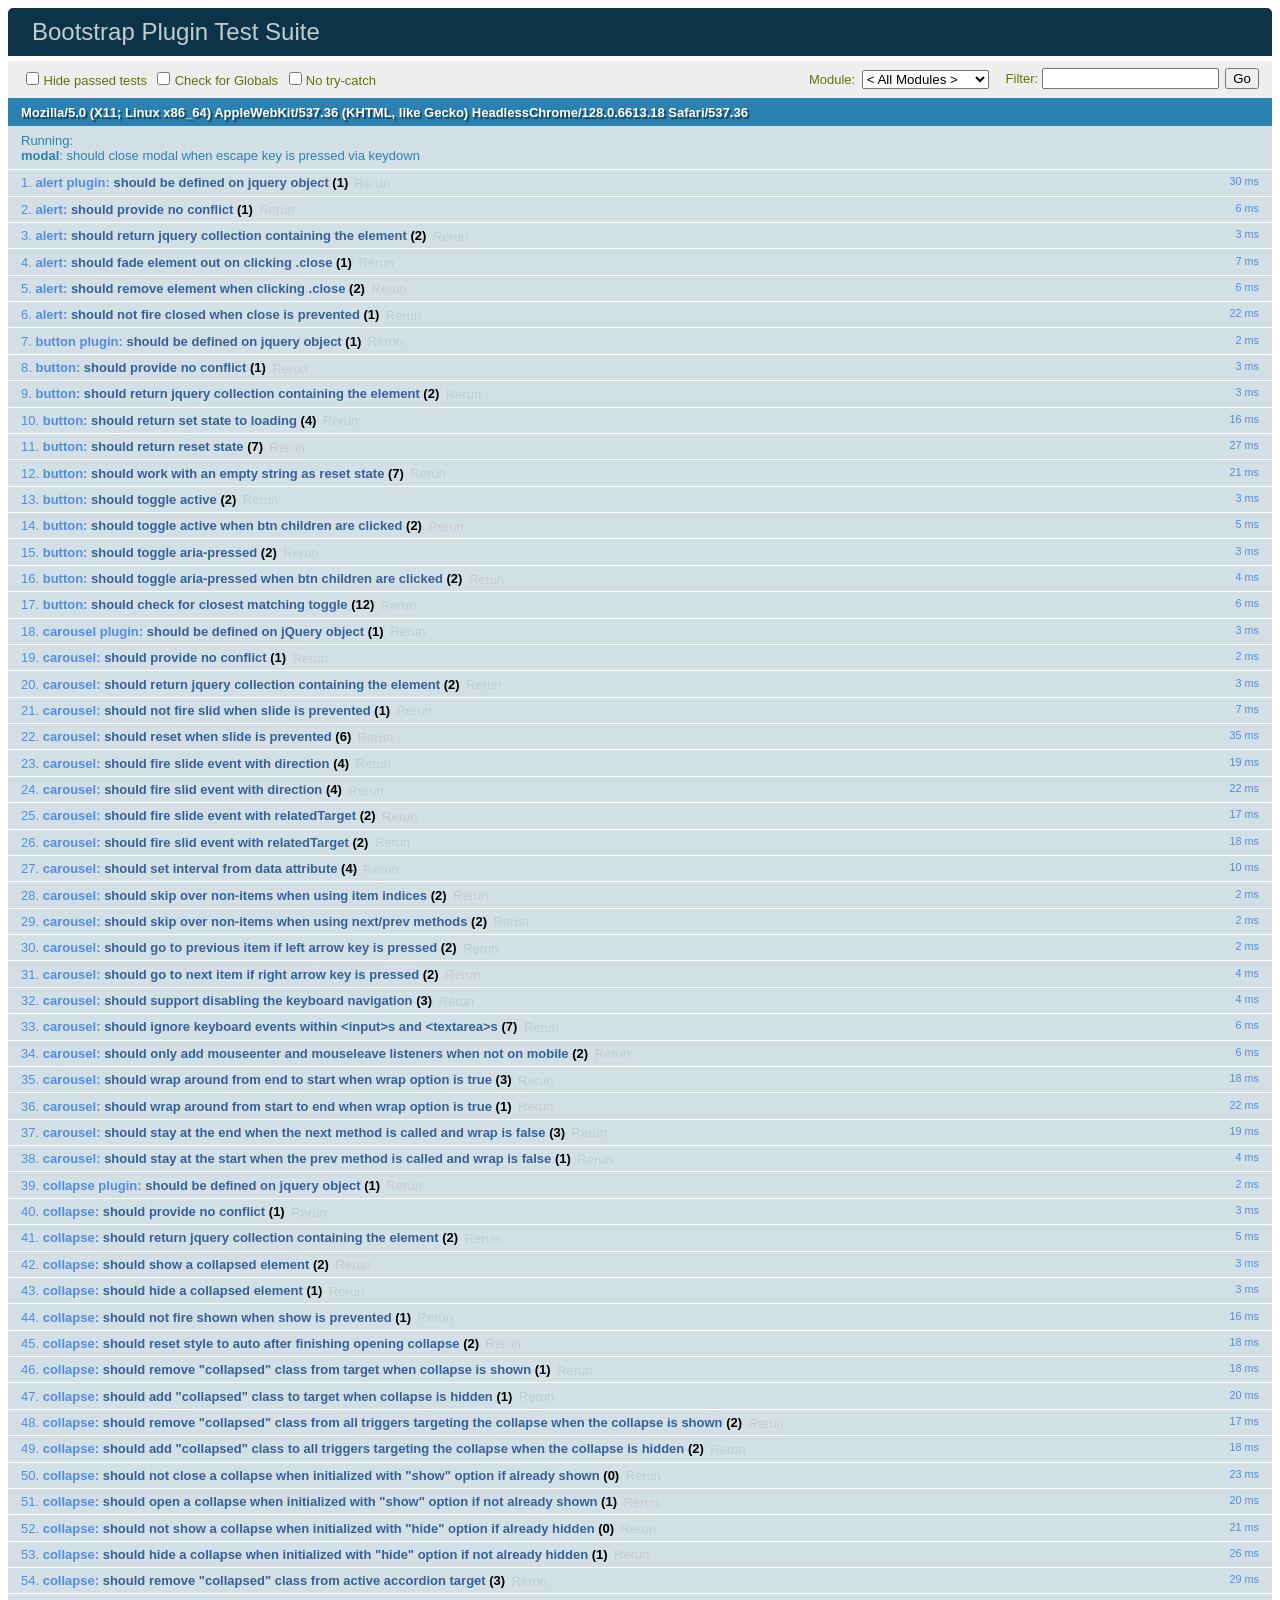
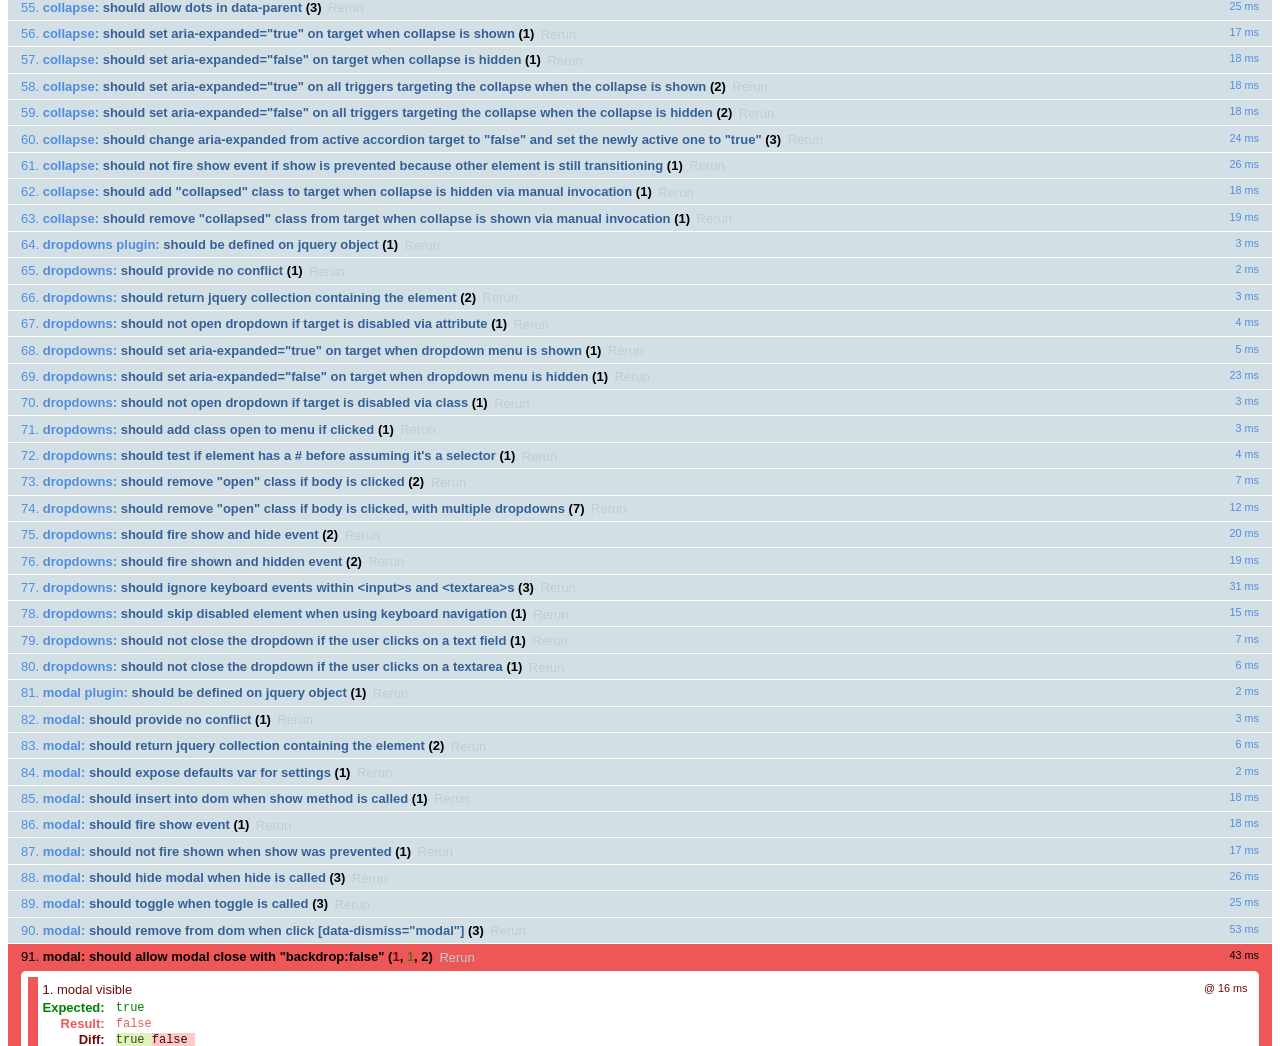
<file: public/bower_components/bootstrap/bootstrap-3.3.5/js/tests/index.html>
<!DOCTYPE html>
<html>
  <head>
    <meta charset="utf-8">
    <title>Bootstrap Plugin Test Suite</title>
    <meta name="viewport" content="width=device-width, initial-scale=1">

    <!-- jQuery -->
    <script src="vendor/jquery.min.js"></script>
    <script>
      // Disable jQuery event aliases to ensure we don't accidentally use any of them
      (function () {
        var eventAliases = [
          'blur',
          'focus',
          'focusin',
          'focusout',
          'load',
          'resize',
          'scroll',
          'unload',
          'click',
          'dblclick',
          'mousedown',
          'mouseup',
          'mousemove',
          'mouseover',
          'mouseout',
          'mouseenter',
          'mouseleave',
          'change',
          'select',
          'submit',
          'keydown',
          'keypress',
          'keyup',
          'error',
          'contextmenu',
          'hover',
          'bind',
          'unbind',
          'delegate',
          'undelegate'
        ]
        for (var i = 0; i < eventAliases.length; i++) {
          $.fn[eventAliases[i]] = undefined
        }
      })()
    </script>

    <!-- QUnit -->
    <link rel="stylesheet" href="vendor/qunit.css" media="screen">
    <script src="vendor/qunit.js"></script>
    <script>
      // See https://github.com/axemclion/grunt-saucelabs#test-result-details-with-qunit
      var log = []
      // Require assert.expect in each test.
      QUnit.config.requireExpects = true
      QUnit.done(function (testResults) {
        var tests = []
        for (var i = 0, len = log.length; i < len; i++) {
          var details = log[i]
          tests.push({
            name: details.name,
            result: details.result,
            expected: details.expected,
            actual: details.actual,
            source: details.source
          })
        }
        testResults.tests = tests

        window.global_test_results = testResults
      })

      QUnit.testStart(function (testDetails) {
        $(window).scrollTop(0)
        QUnit.log(function (details) {
          if (!details.result) {
            details.name = testDetails.name
            log.push(details)
          }
        })
      })

      // Cleanup
      QUnit.testDone(function () {
        $('#qunit-fixture').empty()
        $('#modal-test, .modal-backdrop').remove()
      })

      // Display fixture on-screen on iOS to avoid false positives
      if (/iPhone|iPad|iPod/.test(navigator.userAgent)) {
        QUnit.begin(function() {
          $('#qunit-fixture').css({ top: 0, left: 0 })
        })

        QUnit.done(function () {
          $('#qunit-fixture').css({ top: '', left: '' })
        })
      }

      // Disable deprecated global QUnit method aliases in preparation for QUnit v2
      (function () {
        var methodNames = [
          'async',
          'asyncTest',
          'deepEqual',
          'equal',
          'expect',
          'module',
          'notDeepEqual',
          'notEqual',
          'notPropEqual',
          'notStrictEqual',
          'ok',
          'propEqual',
          'push',
          'start',
          'stop',
          'strictEqual',
          'test',
          'throws'
        ];
        for (var i = 0; i < methodNames.length; i++) {
          var methodName = methodNames[i];
          window[methodName] = undefined;
        }
      })();
    </script>

    <!-- Plugin sources -->
    <script>$.support.transition = false</script>
    <script src="../../js/alert.js"></script>
    <script src="../../js/button.js"></script>
    <script src="../../js/carousel.js"></script>
    <script src="../../js/collapse.js"></script>
    <script src="../../js/dropdown.js"></script>
    <script src="../../js/modal.js"></script>
    <script src="../../js/scrollspy.js"></script>
    <script src="../../js/tab.js"></script>
    <script src="../../js/tooltip.js"></script>
    <script src="../../js/popover.js"></script>
    <script src="../../js/affix.js"></script>

    <!-- Unit tests -->
    <script src="unit/alert.js"></script>
    <script src="unit/button.js"></script>
    <script src="unit/carousel.js"></script>
    <script src="unit/collapse.js"></script>
    <script src="unit/dropdown.js"></script>
    <script src="unit/modal.js"></script>
    <script src="unit/scrollspy.js"></script>
    <script src="unit/tab.js"></script>
    <script src="unit/tooltip.js"></script>
    <script src="unit/popover.js"></script>
    <script src="unit/affix.js"></script>

  </head>
  <body>
    <div id="qunit-container">
      <div id="qunit"></div>
      <div id="qunit-fixture"></div>
    </div>
  </body>
</html>
</file>
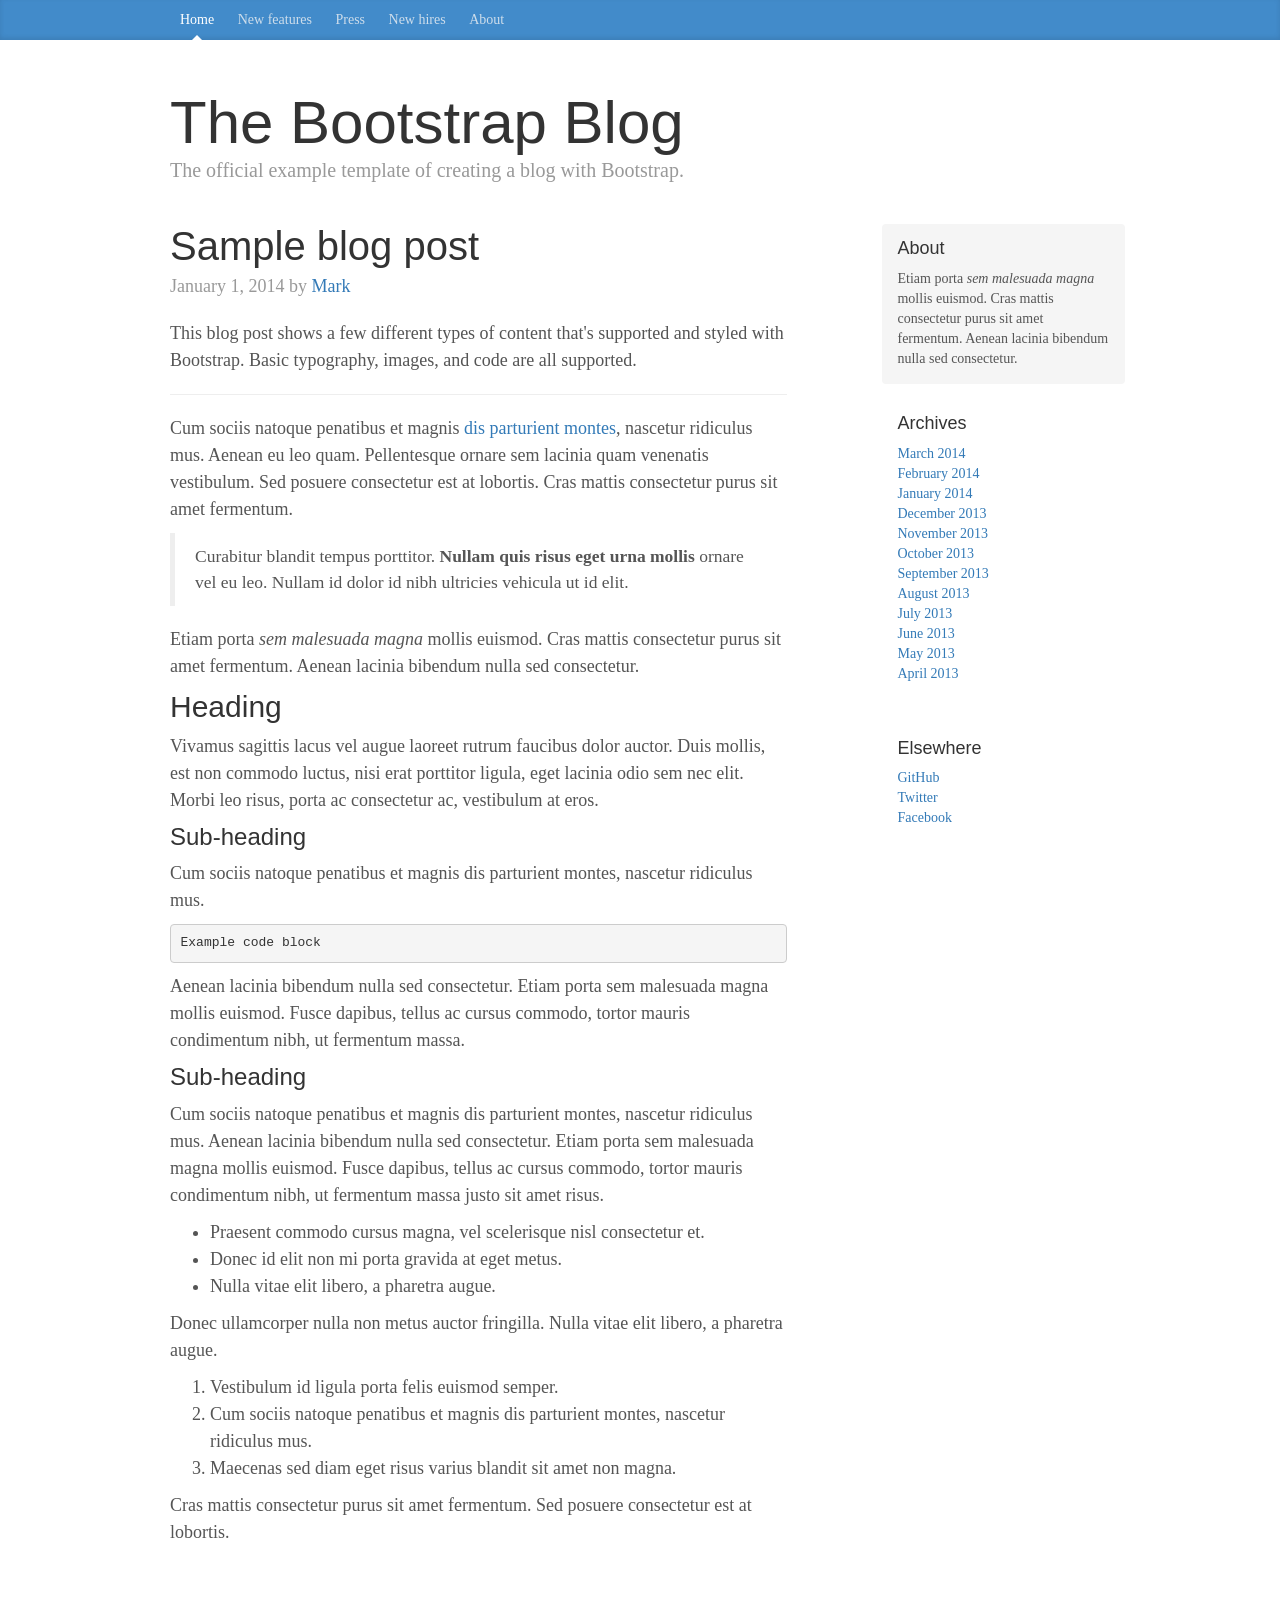
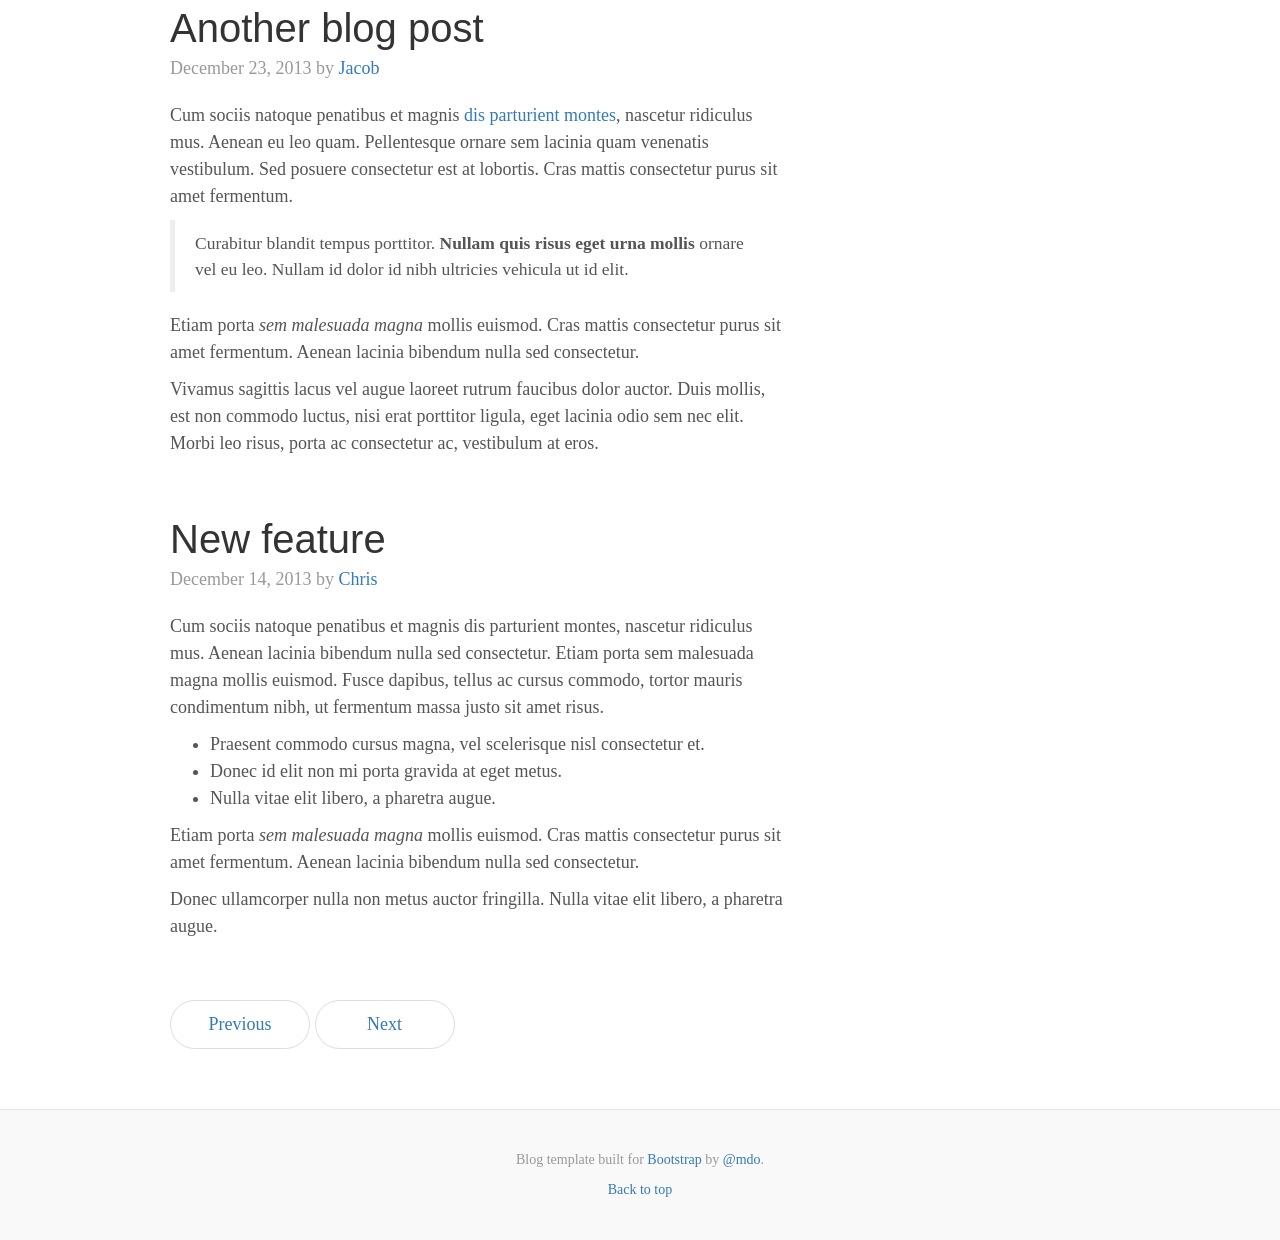
<file: public/bower_components/bootstrap/bootstrap-3.3.5/docs/examples/blog/index.html>
<!DOCTYPE html>
<html lang="en">
  <head>
    <meta charset="utf-8">
    <meta http-equiv="X-UA-Compatible" content="IE=edge">
    <meta name="viewport" content="width=device-width, initial-scale=1">
    <!-- The above 3 meta tags *must* come first in the head; any other head content must come *after* these tags -->
    <meta name="description" content="">
    <meta name="author" content="">
    <link rel="icon" href="../../favicon.ico">

    <title>Blog Template for Bootstrap</title>

    <!-- Bootstrap core CSS -->
    <link href="../../dist/css/bootstrap.min.css" rel="stylesheet">

    <!-- Custom styles for this template -->
    <link href="blog.css" rel="stylesheet">

    <!-- Just for debugging purposes. Don't actually copy these 2 lines! -->
    <!--[if lt IE 9]><script src="../../assets/js/ie8-responsive-file-warning.js"></script><![endif]-->
    <script src="../../assets/js/ie-emulation-modes-warning.js"></script>

    <!-- HTML5 shim and Respond.js for IE8 support of HTML5 elements and media queries -->
    <!--[if lt IE 9]>
      <script src="https://oss.maxcdn.com/html5shiv/3.7.2/html5shiv.min.js"></script>
      <script src="https://oss.maxcdn.com/respond/1.4.2/respond.min.js"></script>
    <![endif]-->
  </head>

  <body>

    <div class="blog-masthead">
      <div class="container">
        <nav class="blog-nav">
          <a class="blog-nav-item active" href="#">Home</a>
          <a class="blog-nav-item" href="#">New features</a>
          <a class="blog-nav-item" href="#">Press</a>
          <a class="blog-nav-item" href="#">New hires</a>
          <a class="blog-nav-item" href="#">About</a>
        </nav>
      </div>
    </div>

    <div class="container">

      <div class="blog-header">
        <h1 class="blog-title">The Bootstrap Blog</h1>
        <p class="lead blog-description">The official example template of creating a blog with Bootstrap.</p>
      </div>

      <div class="row">

        <div class="col-sm-8 blog-main">

          <div class="blog-post">
            <h2 class="blog-post-title">Sample blog post</h2>
            <p class="blog-post-meta">January 1, 2014 by <a href="#">Mark</a></p>

            <p>This blog post shows a few different types of content that's supported and styled with Bootstrap. Basic typography, images, and code are all supported.</p>
            <hr>
            <p>Cum sociis natoque penatibus et magnis <a href="#">dis parturient montes</a>, nascetur ridiculus mus. Aenean eu leo quam. Pellentesque ornare sem lacinia quam venenatis vestibulum. Sed posuere consectetur est at lobortis. Cras mattis consectetur purus sit amet fermentum.</p>
            <blockquote>
              <p>Curabitur blandit tempus porttitor. <strong>Nullam quis risus eget urna mollis</strong> ornare vel eu leo. Nullam id dolor id nibh ultricies vehicula ut id elit.</p>
            </blockquote>
            <p>Etiam porta <em>sem malesuada magna</em> mollis euismod. Cras mattis consectetur purus sit amet fermentum. Aenean lacinia bibendum nulla sed consectetur.</p>
            <h2>Heading</h2>
            <p>Vivamus sagittis lacus vel augue laoreet rutrum faucibus dolor auctor. Duis mollis, est non commodo luctus, nisi erat porttitor ligula, eget lacinia odio sem nec elit. Morbi leo risus, porta ac consectetur ac, vestibulum at eros.</p>
            <h3>Sub-heading</h3>
            <p>Cum sociis natoque penatibus et magnis dis parturient montes, nascetur ridiculus mus.</p>
            <pre><code>Example code block</code></pre>
            <p>Aenean lacinia bibendum nulla sed consectetur. Etiam porta sem malesuada magna mollis euismod. Fusce dapibus, tellus ac cursus commodo, tortor mauris condimentum nibh, ut fermentum massa.</p>
            <h3>Sub-heading</h3>
            <p>Cum sociis natoque penatibus et magnis dis parturient montes, nascetur ridiculus mus. Aenean lacinia bibendum nulla sed consectetur. Etiam porta sem malesuada magna mollis euismod. Fusce dapibus, tellus ac cursus commodo, tortor mauris condimentum nibh, ut fermentum massa justo sit amet risus.</p>
            <ul>
              <li>Praesent commodo cursus magna, vel scelerisque nisl consectetur et.</li>
              <li>Donec id elit non mi porta gravida at eget metus.</li>
              <li>Nulla vitae elit libero, a pharetra augue.</li>
            </ul>
            <p>Donec ullamcorper nulla non metus auctor fringilla. Nulla vitae elit libero, a pharetra augue.</p>
            <ol>
              <li>Vestibulum id ligula porta felis euismod semper.</li>
              <li>Cum sociis natoque penatibus et magnis dis parturient montes, nascetur ridiculus mus.</li>
              <li>Maecenas sed diam eget risus varius blandit sit amet non magna.</li>
            </ol>
            <p>Cras mattis consectetur purus sit amet fermentum. Sed posuere consectetur est at lobortis.</p>
          </div><!-- /.blog-post -->

          <div class="blog-post">
            <h2 class="blog-post-title">Another blog post</h2>
            <p class="blog-post-meta">December 23, 2013 by <a href="#">Jacob</a></p>

            <p>Cum sociis natoque penatibus et magnis <a href="#">dis parturient montes</a>, nascetur ridiculus mus. Aenean eu leo quam. Pellentesque ornare sem lacinia quam venenatis vestibulum. Sed posuere consectetur est at lobortis. Cras mattis consectetur purus sit amet fermentum.</p>
            <blockquote>
              <p>Curabitur blandit tempus porttitor. <strong>Nullam quis risus eget urna mollis</strong> ornare vel eu leo. Nullam id dolor id nibh ultricies vehicula ut id elit.</p>
            </blockquote>
            <p>Etiam porta <em>sem malesuada magna</em> mollis euismod. Cras mattis consectetur purus sit amet fermentum. Aenean lacinia bibendum nulla sed consectetur.</p>
            <p>Vivamus sagittis lacus vel augue laoreet rutrum faucibus dolor auctor. Duis mollis, est non commodo luctus, nisi erat porttitor ligula, eget lacinia odio sem nec elit. Morbi leo risus, porta ac consectetur ac, vestibulum at eros.</p>
          </div><!-- /.blog-post -->

          <div class="blog-post">
            <h2 class="blog-post-title">New feature</h2>
            <p class="blog-post-meta">December 14, 2013 by <a href="#">Chris</a></p>

            <p>Cum sociis natoque penatibus et magnis dis parturient montes, nascetur ridiculus mus. Aenean lacinia bibendum nulla sed consectetur. Etiam porta sem malesuada magna mollis euismod. Fusce dapibus, tellus ac cursus commodo, tortor mauris condimentum nibh, ut fermentum massa justo sit amet risus.</p>
            <ul>
              <li>Praesent commodo cursus magna, vel scelerisque nisl consectetur et.</li>
              <li>Donec id elit non mi porta gravida at eget metus.</li>
              <li>Nulla vitae elit libero, a pharetra augue.</li>
            </ul>
            <p>Etiam porta <em>sem malesuada magna</em> mollis euismod. Cras mattis consectetur purus sit amet fermentum. Aenean lacinia bibendum nulla sed consectetur.</p>
            <p>Donec ullamcorper nulla non metus auctor fringilla. Nulla vitae elit libero, a pharetra augue.</p>
          </div><!-- /.blog-post -->

          <nav>
            <ul class="pager">
              <li><a href="#">Previous</a></li>
              <li><a href="#">Next</a></li>
            </ul>
          </nav>

        </div><!-- /.blog-main -->

        <div class="col-sm-3 col-sm-offset-1 blog-sidebar">
          <div class="sidebar-module sidebar-module-inset">
            <h4>About</h4>
            <p>Etiam porta <em>sem malesuada magna</em> mollis euismod. Cras mattis consectetur purus sit amet fermentum. Aenean lacinia bibendum nulla sed consectetur.</p>
          </div>
          <div class="sidebar-module">
            <h4>Archives</h4>
            <ol class="list-unstyled">
              <li><a href="#">March 2014</a></li>
              <li><a href="#">February 2014</a></li>
              <li><a href="#">January 2014</a></li>
              <li><a href="#">December 2013</a></li>
              <li><a href="#">November 2013</a></li>
              <li><a href="#">October 2013</a></li>
              <li><a href="#">September 2013</a></li>
              <li><a href="#">August 2013</a></li>
              <li><a href="#">July 2013</a></li>
              <li><a href="#">June 2013</a></li>
              <li><a href="#">May 2013</a></li>
              <li><a href="#">April 2013</a></li>
            </ol>
          </div>
          <div class="sidebar-module">
            <h4>Elsewhere</h4>
            <ol class="list-unstyled">
              <li><a href="#">GitHub</a></li>
              <li><a href="#">Twitter</a></li>
              <li><a href="#">Facebook</a></li>
            </ol>
          </div>
        </div><!-- /.blog-sidebar -->

      </div><!-- /.row -->

    </div><!-- /.container -->

    <footer class="blog-footer">
      <p>Blog template built for <a href="http://getbootstrap.com">Bootstrap</a> by <a href="https://twitter.com/mdo">@mdo</a>.</p>
      <p>
        <a href="#">Back to top</a>
      </p>
    </footer>


    <!-- Bootstrap core JavaScript
    ================================================== -->
    <!-- Placed at the end of the document so the pages load faster -->
    <script src="https://ajax.googleapis.com/ajax/libs/jquery/1.11.3/jquery.min.js"></script>
    <script src="../../dist/js/bootstrap.min.js"></script>
    <!-- IE10 viewport hack for Surface/desktop Windows 8 bug -->
    <script src="../../assets/js/ie10-viewport-bug-workaround.js"></script>
  </body>
</html>
</file>
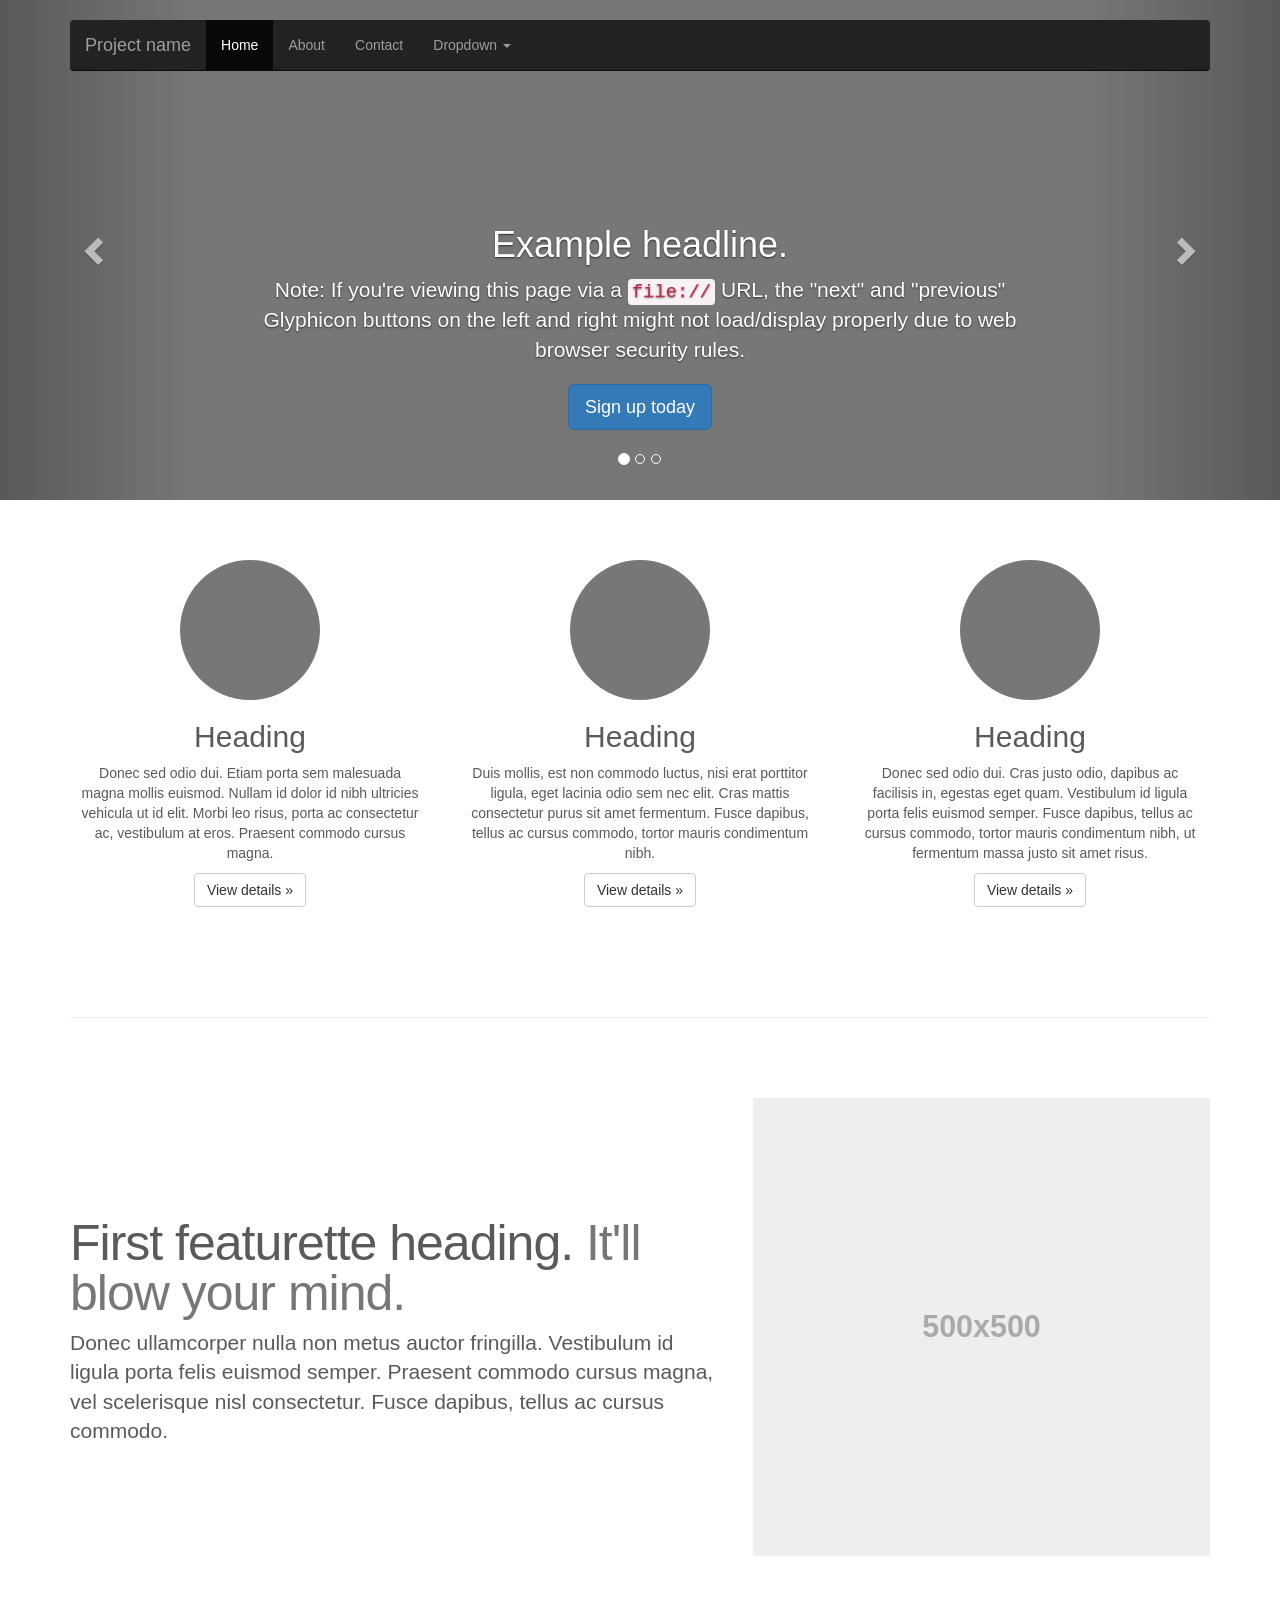
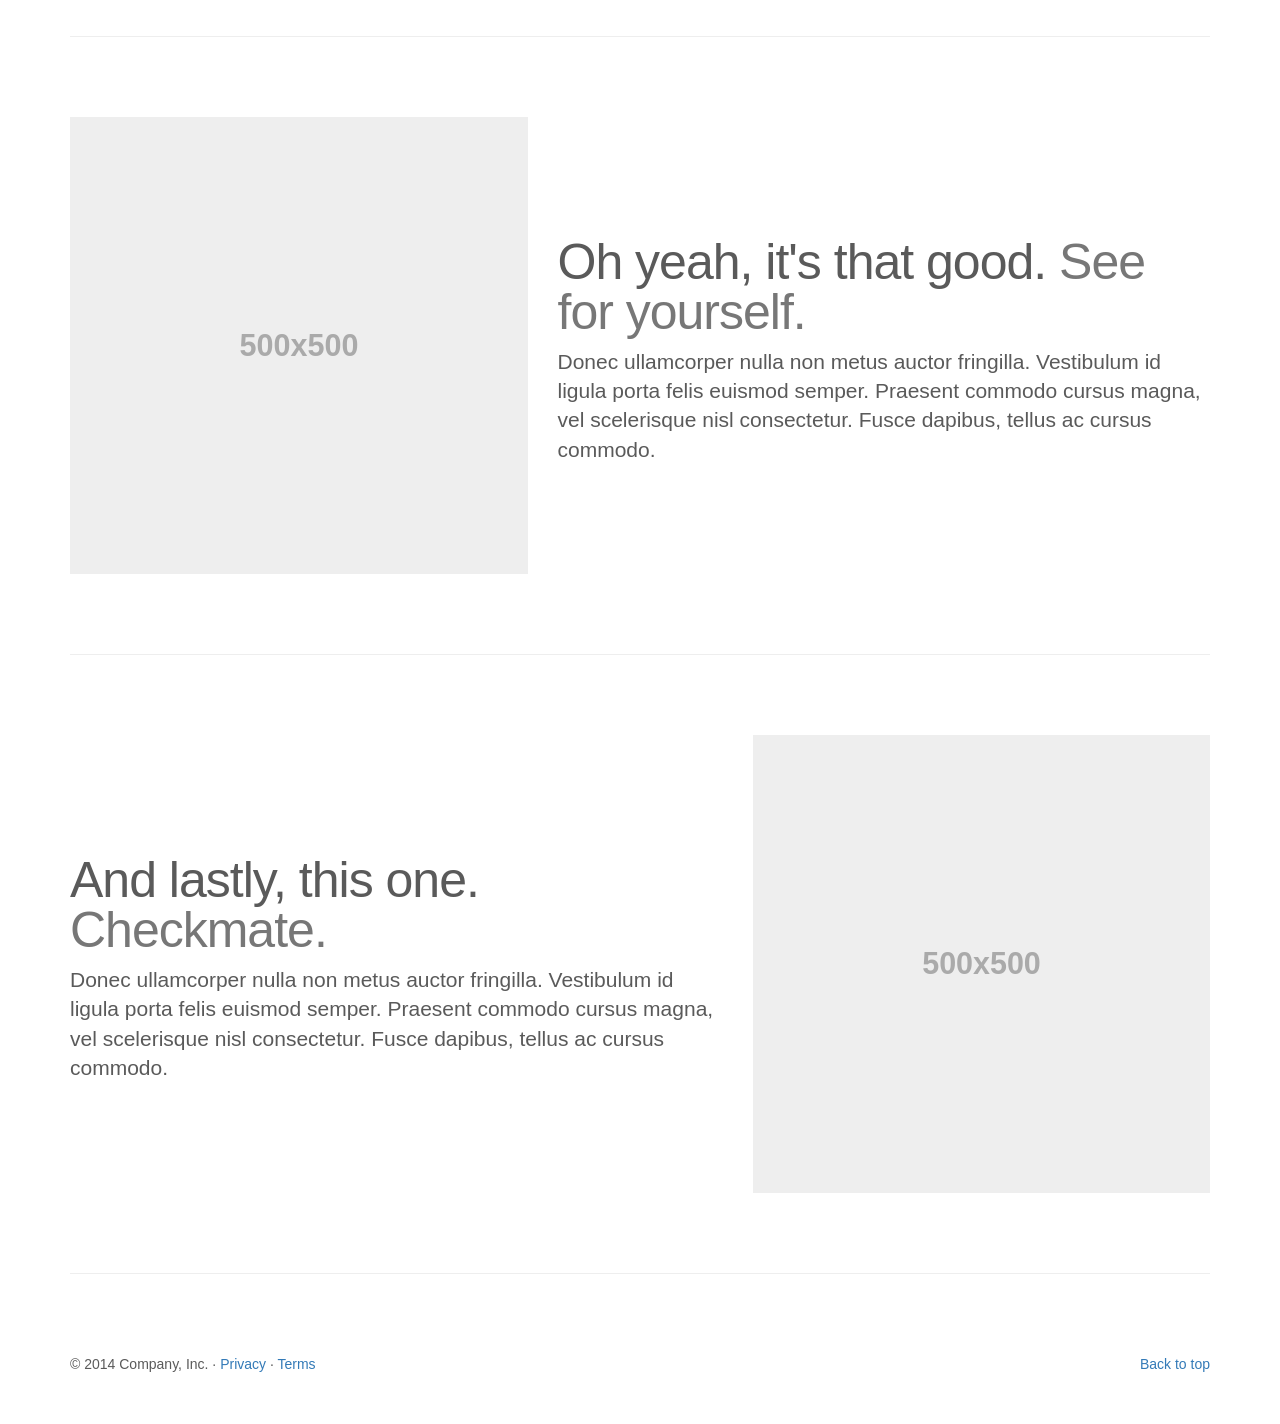
<file: public/bower_components/bootstrap/bootstrap-3.3.5/docs/examples/carousel/index.html>
<!DOCTYPE html>
<html lang="en">
  <head>
    <meta charset="utf-8">
    <meta http-equiv="X-UA-Compatible" content="IE=edge">
    <meta name="viewport" content="width=device-width, initial-scale=1">
    <!-- The above 3 meta tags *must* come first in the head; any other head content must come *after* these tags -->
    <meta name="description" content="">
    <meta name="author" content="">
    <link rel="icon" href="../../favicon.ico">

    <title>Carousel Template for Bootstrap</title>

    <!-- Bootstrap core CSS -->
    <link href="../../dist/css/bootstrap.min.css" rel="stylesheet">

    <!-- Just for debugging purposes. Don't actually copy these 2 lines! -->
    <!--[if lt IE 9]><script src="../../assets/js/ie8-responsive-file-warning.js"></script><![endif]-->
    <script src="../../assets/js/ie-emulation-modes-warning.js"></script>

    <!-- HTML5 shim and Respond.js for IE8 support of HTML5 elements and media queries -->
    <!--[if lt IE 9]>
      <script src="https://oss.maxcdn.com/html5shiv/3.7.2/html5shiv.min.js"></script>
      <script src="https://oss.maxcdn.com/respond/1.4.2/respond.min.js"></script>
    <![endif]-->

    <!-- Custom styles for this template -->
    <link href="carousel.css" rel="stylesheet">
  </head>
<!-- NAVBAR
================================================== -->
  <body>
    <div class="navbar-wrapper">
      <div class="container">

        <nav class="navbar navbar-inverse navbar-static-top">
          <div class="container">
            <div class="navbar-header">
              <button type="button" class="navbar-toggle collapsed" data-toggle="collapse" data-target="#navbar" aria-expanded="false" aria-controls="navbar">
                <span class="sr-only">Toggle navigation</span>
                <span class="icon-bar"></span>
                <span class="icon-bar"></span>
                <span class="icon-bar"></span>
              </button>
              <a class="navbar-brand" href="#">Project name</a>
            </div>
            <div id="navbar" class="navbar-collapse collapse">
              <ul class="nav navbar-nav">
                <li class="active"><a href="#">Home</a></li>
                <li><a href="#about">About</a></li>
                <li><a href="#contact">Contact</a></li>
                <li class="dropdown">
                  <a href="#" class="dropdown-toggle" data-toggle="dropdown" role="button" aria-haspopup="true" aria-expanded="false">Dropdown <span class="caret"></span></a>
                  <ul class="dropdown-menu">
                    <li><a href="#">Action</a></li>
                    <li><a href="#">Another action</a></li>
                    <li><a href="#">Something else here</a></li>
                    <li role="separator" class="divider"></li>
                    <li class="dropdown-header">Nav header</li>
                    <li><a href="#">Separated link</a></li>
                    <li><a href="#">One more separated link</a></li>
                  </ul>
                </li>
              </ul>
            </div>
          </div>
        </nav>

      </div>
    </div>


    <!-- Carousel
    ================================================== -->
    <div id="myCarousel" class="carousel slide" data-ride="carousel">
      <!-- Indicators -->
      <ol class="carousel-indicators">
        <li data-target="#myCarousel" data-slide-to="0" class="active"></li>
        <li data-target="#myCarousel" data-slide-to="1"></li>
        <li data-target="#myCarousel" data-slide-to="2"></li>
      </ol>
      <div class="carousel-inner" role="listbox">
        <div class="item active">
          <img class="first-slide" src="[data-uri]" alt="First slide">
          <div class="container">
            <div class="carousel-caption">
              <h1>Example headline.</h1>
              <p>Note: If you're viewing this page via a <code>file://</code> URL, the "next" and "previous" Glyphicon buttons on the left and right might not load/display properly due to web browser security rules.</p>
              <p><a class="btn btn-lg btn-primary" href="#" role="button">Sign up today</a></p>
            </div>
          </div>
        </div>
        <div class="item">
          <img class="second-slide" src="[data-uri]" alt="Second slide">
          <div class="container">
            <div class="carousel-caption">
              <h1>Another example headline.</h1>
              <p>Cras justo odio, dapibus ac facilisis in, egestas eget quam. Donec id elit non mi porta gravida at eget metus. Nullam id dolor id nibh ultricies vehicula ut id elit.</p>
              <p><a class="btn btn-lg btn-primary" href="#" role="button">Learn more</a></p>
            </div>
          </div>
        </div>
        <div class="item">
          <img class="third-slide" src="[data-uri]" alt="Third slide">
          <div class="container">
            <div class="carousel-caption">
              <h1>One more for good measure.</h1>
              <p>Cras justo odio, dapibus ac facilisis in, egestas eget quam. Donec id elit non mi porta gravida at eget metus. Nullam id dolor id nibh ultricies vehicula ut id elit.</p>
              <p><a class="btn btn-lg btn-primary" href="#" role="button">Browse gallery</a></p>
            </div>
          </div>
        </div>
      </div>
      <a class="left carousel-control" href="#myCarousel" role="button" data-slide="prev">
        <span class="glyphicon glyphicon-chevron-left" aria-hidden="true"></span>
        <span class="sr-only">Previous</span>
      </a>
      <a class="right carousel-control" href="#myCarousel" role="button" data-slide="next">
        <span class="glyphicon glyphicon-chevron-right" aria-hidden="true"></span>
        <span class="sr-only">Next</span>
      </a>
    </div><!-- /.carousel -->


    <!-- Marketing messaging and featurettes
    ================================================== -->
    <!-- Wrap the rest of the page in another container to center all the content. -->

    <div class="container marketing">

      <!-- Three columns of text below the carousel -->
      <div class="row">
        <div class="col-lg-4">
          <img class="img-circle" src="[data-uri]" alt="Generic placeholder image" width="140" height="140">
          <h2>Heading</h2>
          <p>Donec sed odio dui. Etiam porta sem malesuada magna mollis euismod. Nullam id dolor id nibh ultricies vehicula ut id elit. Morbi leo risus, porta ac consectetur ac, vestibulum at eros. Praesent commodo cursus magna.</p>
          <p><a class="btn btn-default" href="#" role="button">View details &raquo;</a></p>
        </div><!-- /.col-lg-4 -->
        <div class="col-lg-4">
          <img class="img-circle" src="[data-uri]" alt="Generic placeholder image" width="140" height="140">
          <h2>Heading</h2>
          <p>Duis mollis, est non commodo luctus, nisi erat porttitor ligula, eget lacinia odio sem nec elit. Cras mattis consectetur purus sit amet fermentum. Fusce dapibus, tellus ac cursus commodo, tortor mauris condimentum nibh.</p>
          <p><a class="btn btn-default" href="#" role="button">View details &raquo;</a></p>
        </div><!-- /.col-lg-4 -->
        <div class="col-lg-4">
          <img class="img-circle" src="[data-uri]" alt="Generic placeholder image" width="140" height="140">
          <h2>Heading</h2>
          <p>Donec sed odio dui. Cras justo odio, dapibus ac facilisis in, egestas eget quam. Vestibulum id ligula porta felis euismod semper. Fusce dapibus, tellus ac cursus commodo, tortor mauris condimentum nibh, ut fermentum massa justo sit amet risus.</p>
          <p><a class="btn btn-default" href="#" role="button">View details &raquo;</a></p>
        </div><!-- /.col-lg-4 -->
      </div><!-- /.row -->


      <!-- START THE FEATURETTES -->

      <hr class="featurette-divider">

      <div class="row featurette">
        <div class="col-md-7">
          <h2 class="featurette-heading">First featurette heading. <span class="text-muted">It'll blow your mind.</span></h2>
          <p class="lead">Donec ullamcorper nulla non metus auctor fringilla. Vestibulum id ligula porta felis euismod semper. Praesent commodo cursus magna, vel scelerisque nisl consectetur. Fusce dapibus, tellus ac cursus commodo.</p>
        </div>
        <div class="col-md-5">
          <img class="featurette-image img-responsive center-block" data-src="holder.js/500x500/auto" alt="Generic placeholder image">
        </div>
      </div>

      <hr class="featurette-divider">

      <div class="row featurette">
        <div class="col-md-7 col-md-push-5">
          <h2 class="featurette-heading">Oh yeah, it's that good. <span class="text-muted">See for yourself.</span></h2>
          <p class="lead">Donec ullamcorper nulla non metus auctor fringilla. Vestibulum id ligula porta felis euismod semper. Praesent commodo cursus magna, vel scelerisque nisl consectetur. Fusce dapibus, tellus ac cursus commodo.</p>
        </div>
        <div class="col-md-5 col-md-pull-7">
          <img class="featurette-image img-responsive center-block" data-src="holder.js/500x500/auto" alt="Generic placeholder image">
        </div>
      </div>

      <hr class="featurette-divider">

      <div class="row featurette">
        <div class="col-md-7">
          <h2 class="featurette-heading">And lastly, this one. <span class="text-muted">Checkmate.</span></h2>
          <p class="lead">Donec ullamcorper nulla non metus auctor fringilla. Vestibulum id ligula porta felis euismod semper. Praesent commodo cursus magna, vel scelerisque nisl consectetur. Fusce dapibus, tellus ac cursus commodo.</p>
        </div>
        <div class="col-md-5">
          <img class="featurette-image img-responsive center-block" data-src="holder.js/500x500/auto" alt="Generic placeholder image">
        </div>
      </div>

      <hr class="featurette-divider">

      <!-- /END THE FEATURETTES -->


      <!-- FOOTER -->
      <footer>
        <p class="pull-right"><a href="#">Back to top</a></p>
        <p>&copy; 2014 Company, Inc. &middot; <a href="#">Privacy</a> &middot; <a href="#">Terms</a></p>
      </footer>

    </div><!-- /.container -->


    <!-- Bootstrap core JavaScript
    ================================================== -->
    <!-- Placed at the end of the document so the pages load faster -->
    <script src="https://ajax.googleapis.com/ajax/libs/jquery/1.11.3/jquery.min.js"></script>
    <script src="../../dist/js/bootstrap.min.js"></script>
    <!-- Just to make our placeholder images work. Don't actually copy the next line! -->
    <script src="../../assets/js/vendor/holder.min.js"></script>
    <!-- IE10 viewport hack for Surface/desktop Windows 8 bug -->
    <script src="../../assets/js/ie10-viewport-bug-workaround.js"></script>
  </body>
</html>
</file>
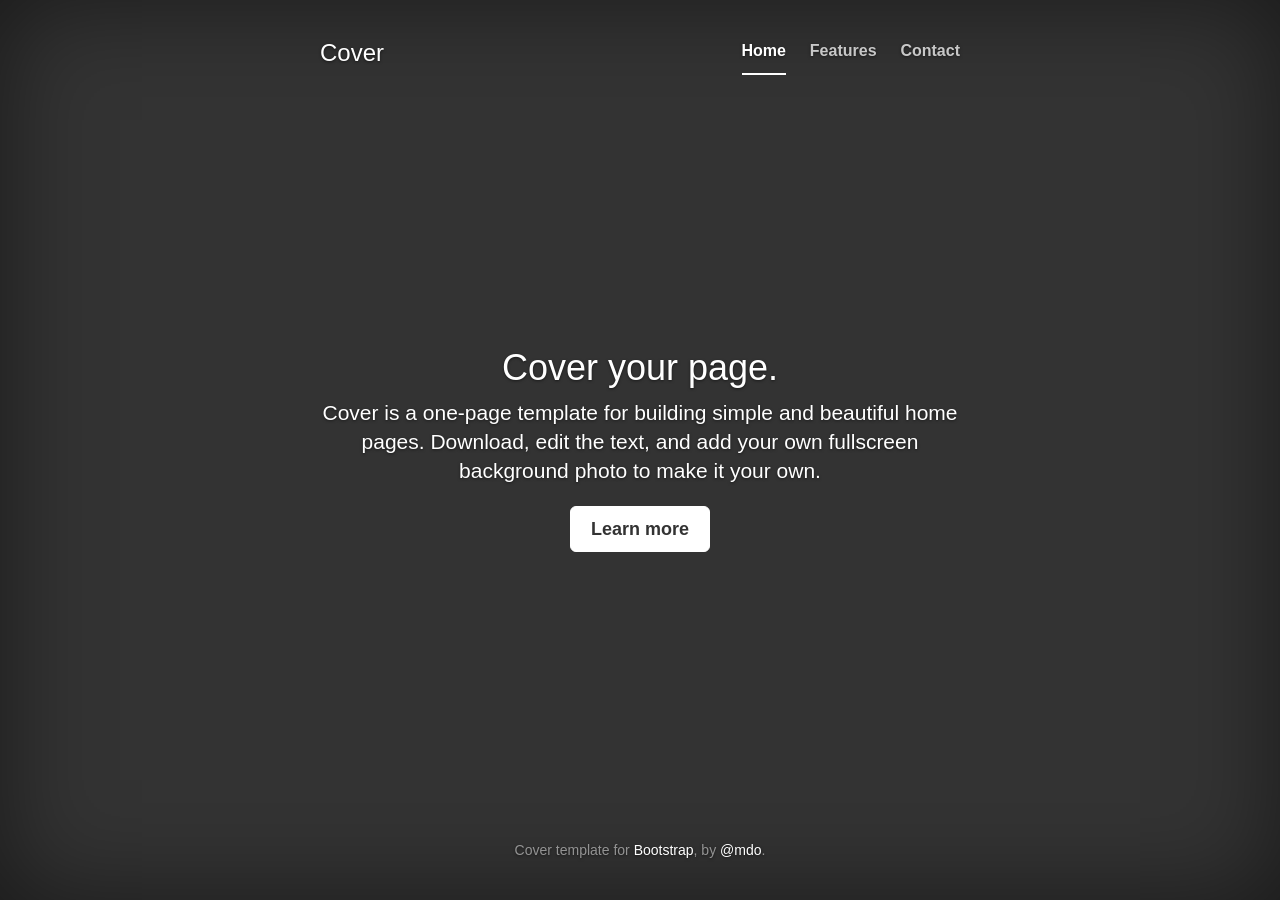
<file: public/bower_components/bootstrap/bootstrap-3.3.5/docs/examples/cover/index.html>
<!DOCTYPE html>
<html lang="en">
  <head>
    <meta charset="utf-8">
    <meta http-equiv="X-UA-Compatible" content="IE=edge">
    <meta name="viewport" content="width=device-width, initial-scale=1">
    <!-- The above 3 meta tags *must* come first in the head; any other head content must come *after* these tags -->
    <meta name="description" content="">
    <meta name="author" content="">
    <link rel="icon" href="../../favicon.ico">

    <title>Cover Template for Bootstrap</title>

    <!-- Bootstrap core CSS -->
    <link href="../../dist/css/bootstrap.min.css" rel="stylesheet">

    <!-- Custom styles for this template -->
    <link href="cover.css" rel="stylesheet">

    <!-- Just for debugging purposes. Don't actually copy these 2 lines! -->
    <!--[if lt IE 9]><script src="../../assets/js/ie8-responsive-file-warning.js"></script><![endif]-->
    <script src="../../assets/js/ie-emulation-modes-warning.js"></script>

    <!-- HTML5 shim and Respond.js for IE8 support of HTML5 elements and media queries -->
    <!--[if lt IE 9]>
      <script src="https://oss.maxcdn.com/html5shiv/3.7.2/html5shiv.min.js"></script>
      <script src="https://oss.maxcdn.com/respond/1.4.2/respond.min.js"></script>
    <![endif]-->
  </head>

  <body>

    <div class="site-wrapper">

      <div class="site-wrapper-inner">

        <div class="cover-container">

          <div class="masthead clearfix">
            <div class="inner">
              <h3 class="masthead-brand">Cover</h3>
              <nav>
                <ul class="nav masthead-nav">
                  <li class="active"><a href="#">Home</a></li>
                  <li><a href="#">Features</a></li>
                  <li><a href="#">Contact</a></li>
                </ul>
              </nav>
            </div>
          </div>

          <div class="inner cover">
            <h1 class="cover-heading">Cover your page.</h1>
            <p class="lead">Cover is a one-page template for building simple and beautiful home pages. Download, edit the text, and add your own fullscreen background photo to make it your own.</p>
            <p class="lead">
              <a href="#" class="btn btn-lg btn-default">Learn more</a>
            </p>
          </div>

          <div class="mastfoot">
            <div class="inner">
              <p>Cover template for <a href="http://getbootstrap.com">Bootstrap</a>, by <a href="https://twitter.com/mdo">@mdo</a>.</p>
            </div>
          </div>

        </div>

      </div>

    </div>

    <!-- Bootstrap core JavaScript
    ================================================== -->
    <!-- Placed at the end of the document so the pages load faster -->
    <script src="https://ajax.googleapis.com/ajax/libs/jquery/1.11.3/jquery.min.js"></script>
    <script src="../../dist/js/bootstrap.min.js"></script>
    <!-- IE10 viewport hack for Surface/desktop Windows 8 bug -->
    <script src="../../assets/js/ie10-viewport-bug-workaround.js"></script>
  </body>
</html>
</file>
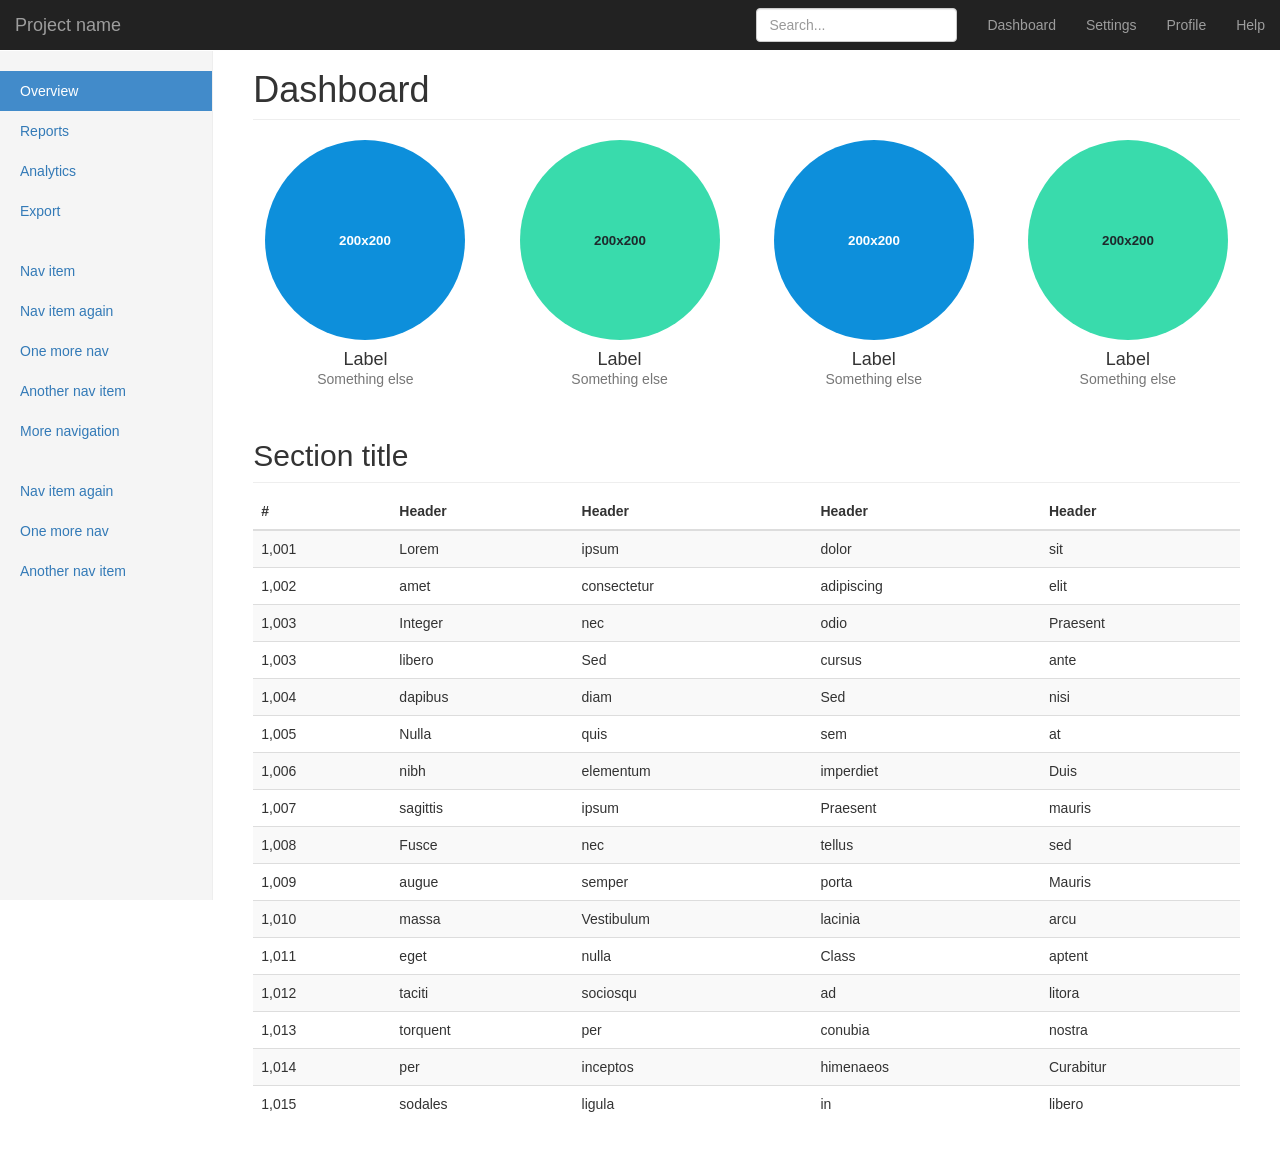
<file: public/bower_components/bootstrap/bootstrap-3.3.5/docs/examples/dashboard/index.html>
<!DOCTYPE html>
<html lang="en">
  <head>
    <meta charset="utf-8">
    <meta http-equiv="X-UA-Compatible" content="IE=edge">
    <meta name="viewport" content="width=device-width, initial-scale=1">
    <!-- The above 3 meta tags *must* come first in the head; any other head content must come *after* these tags -->
    <meta name="description" content="">
    <meta name="author" content="">
    <link rel="icon" href="../../favicon.ico">

    <title>Dashboard Template for Bootstrap</title>

    <!-- Bootstrap core CSS -->
    <link href="../../dist/css/bootstrap.min.css" rel="stylesheet">

    <!-- Custom styles for this template -->
    <link href="dashboard.css" rel="stylesheet">

    <!-- Just for debugging purposes. Don't actually copy these 2 lines! -->
    <!--[if lt IE 9]><script src="../../assets/js/ie8-responsive-file-warning.js"></script><![endif]-->
    <script src="../../assets/js/ie-emulation-modes-warning.js"></script>

    <!-- HTML5 shim and Respond.js for IE8 support of HTML5 elements and media queries -->
    <!--[if lt IE 9]>
      <script src="https://oss.maxcdn.com/html5shiv/3.7.2/html5shiv.min.js"></script>
      <script src="https://oss.maxcdn.com/respond/1.4.2/respond.min.js"></script>
    <![endif]-->
  </head>

  <body>

    <nav class="navbar navbar-inverse navbar-fixed-top">
      <div class="container-fluid">
        <div class="navbar-header">
          <button type="button" class="navbar-toggle collapsed" data-toggle="collapse" data-target="#navbar" aria-expanded="false" aria-controls="navbar">
            <span class="sr-only">Toggle navigation</span>
            <span class="icon-bar"></span>
            <span class="icon-bar"></span>
            <span class="icon-bar"></span>
          </button>
          <a class="navbar-brand" href="#">Project name</a>
        </div>
        <div id="navbar" class="navbar-collapse collapse">
          <ul class="nav navbar-nav navbar-right">
            <li><a href="#">Dashboard</a></li>
            <li><a href="#">Settings</a></li>
            <li><a href="#">Profile</a></li>
            <li><a href="#">Help</a></li>
          </ul>
          <form class="navbar-form navbar-right">
            <input type="text" class="form-control" placeholder="Search...">
          </form>
        </div>
      </div>
    </nav>

    <div class="container-fluid">
      <div class="row">
        <div class="col-sm-3 col-md-2 sidebar">
          <ul class="nav nav-sidebar">
            <li class="active"><a href="#">Overview <span class="sr-only">(current)</span></a></li>
            <li><a href="#">Reports</a></li>
            <li><a href="#">Analytics</a></li>
            <li><a href="#">Export</a></li>
          </ul>
          <ul class="nav nav-sidebar">
            <li><a href="">Nav item</a></li>
            <li><a href="">Nav item again</a></li>
            <li><a href="">One more nav</a></li>
            <li><a href="">Another nav item</a></li>
            <li><a href="">More navigation</a></li>
          </ul>
          <ul class="nav nav-sidebar">
            <li><a href="">Nav item again</a></li>
            <li><a href="">One more nav</a></li>
            <li><a href="">Another nav item</a></li>
          </ul>
        </div>
        <div class="col-sm-9 col-sm-offset-3 col-md-10 col-md-offset-2 main">
          <h1 class="page-header">Dashboard</h1>

          <div class="row placeholders">
            <div class="col-xs-6 col-sm-3 placeholder">
              <img data-src="holder.js/200x200/auto/sky" class="img-responsive" alt="Generic placeholder thumbnail">
              <h4>Label</h4>
              <span class="text-muted">Something else</span>
            </div>
            <div class="col-xs-6 col-sm-3 placeholder">
              <img data-src="holder.js/200x200/auto/vine" class="img-responsive" alt="Generic placeholder thumbnail">
              <h4>Label</h4>
              <span class="text-muted">Something else</span>
            </div>
            <div class="col-xs-6 col-sm-3 placeholder">
              <img data-src="holder.js/200x200/auto/sky" class="img-responsive" alt="Generic placeholder thumbnail">
              <h4>Label</h4>
              <span class="text-muted">Something else</span>
            </div>
            <div class="col-xs-6 col-sm-3 placeholder">
              <img data-src="holder.js/200x200/auto/vine" class="img-responsive" alt="Generic placeholder thumbnail">
              <h4>Label</h4>
              <span class="text-muted">Something else</span>
            </div>
          </div>

          <h2 class="sub-header">Section title</h2>
          <div class="table-responsive">
            <table class="table table-striped">
              <thead>
                <tr>
                  <th>#</th>
                  <th>Header</th>
                  <th>Header</th>
                  <th>Header</th>
                  <th>Header</th>
                </tr>
              </thead>
              <tbody>
                <tr>
                  <td>1,001</td>
                  <td>Lorem</td>
                  <td>ipsum</td>
                  <td>dolor</td>
                  <td>sit</td>
                </tr>
                <tr>
                  <td>1,002</td>
                  <td>amet</td>
                  <td>consectetur</td>
                  <td>adipiscing</td>
                  <td>elit</td>
                </tr>
                <tr>
                  <td>1,003</td>
                  <td>Integer</td>
                  <td>nec</td>
                  <td>odio</td>
                  <td>Praesent</td>
                </tr>
                <tr>
                  <td>1,003</td>
                  <td>libero</td>
                  <td>Sed</td>
                  <td>cursus</td>
                  <td>ante</td>
                </tr>
                <tr>
                  <td>1,004</td>
                  <td>dapibus</td>
                  <td>diam</td>
                  <td>Sed</td>
                  <td>nisi</td>
                </tr>
                <tr>
                  <td>1,005</td>
                  <td>Nulla</td>
                  <td>quis</td>
                  <td>sem</td>
                  <td>at</td>
                </tr>
                <tr>
                  <td>1,006</td>
                  <td>nibh</td>
                  <td>elementum</td>
                  <td>imperdiet</td>
                  <td>Duis</td>
                </tr>
                <tr>
                  <td>1,007</td>
                  <td>sagittis</td>
                  <td>ipsum</td>
                  <td>Praesent</td>
                  <td>mauris</td>
                </tr>
                <tr>
                  <td>1,008</td>
                  <td>Fusce</td>
                  <td>nec</td>
                  <td>tellus</td>
                  <td>sed</td>
                </tr>
                <tr>
                  <td>1,009</td>
                  <td>augue</td>
                  <td>semper</td>
                  <td>porta</td>
                  <td>Mauris</td>
                </tr>
                <tr>
                  <td>1,010</td>
                  <td>massa</td>
                  <td>Vestibulum</td>
                  <td>lacinia</td>
                  <td>arcu</td>
                </tr>
                <tr>
                  <td>1,011</td>
                  <td>eget</td>
                  <td>nulla</td>
                  <td>Class</td>
                  <td>aptent</td>
                </tr>
                <tr>
                  <td>1,012</td>
                  <td>taciti</td>
                  <td>sociosqu</td>
                  <td>ad</td>
                  <td>litora</td>
                </tr>
                <tr>
                  <td>1,013</td>
                  <td>torquent</td>
                  <td>per</td>
                  <td>conubia</td>
                  <td>nostra</td>
                </tr>
                <tr>
                  <td>1,014</td>
                  <td>per</td>
                  <td>inceptos</td>
                  <td>himenaeos</td>
                  <td>Curabitur</td>
                </tr>
                <tr>
                  <td>1,015</td>
                  <td>sodales</td>
                  <td>ligula</td>
                  <td>in</td>
                  <td>libero</td>
                </tr>
              </tbody>
            </table>
          </div>
        </div>
      </div>
    </div>

    <!-- Bootstrap core JavaScript
    ================================================== -->
    <!-- Placed at the end of the document so the pages load faster -->
    <script src="https://ajax.googleapis.com/ajax/libs/jquery/1.11.3/jquery.min.js"></script>
    <script src="../../dist/js/bootstrap.min.js"></script>
    <!-- Just to make our placeholder images work. Don't actually copy the next line! -->
    <script src="../../assets/js/vendor/holder.min.js"></script>
    <!-- IE10 viewport hack for Surface/desktop Windows 8 bug -->
    <script src="../../assets/js/ie10-viewport-bug-workaround.js"></script>
  </body>
</html>
</file>
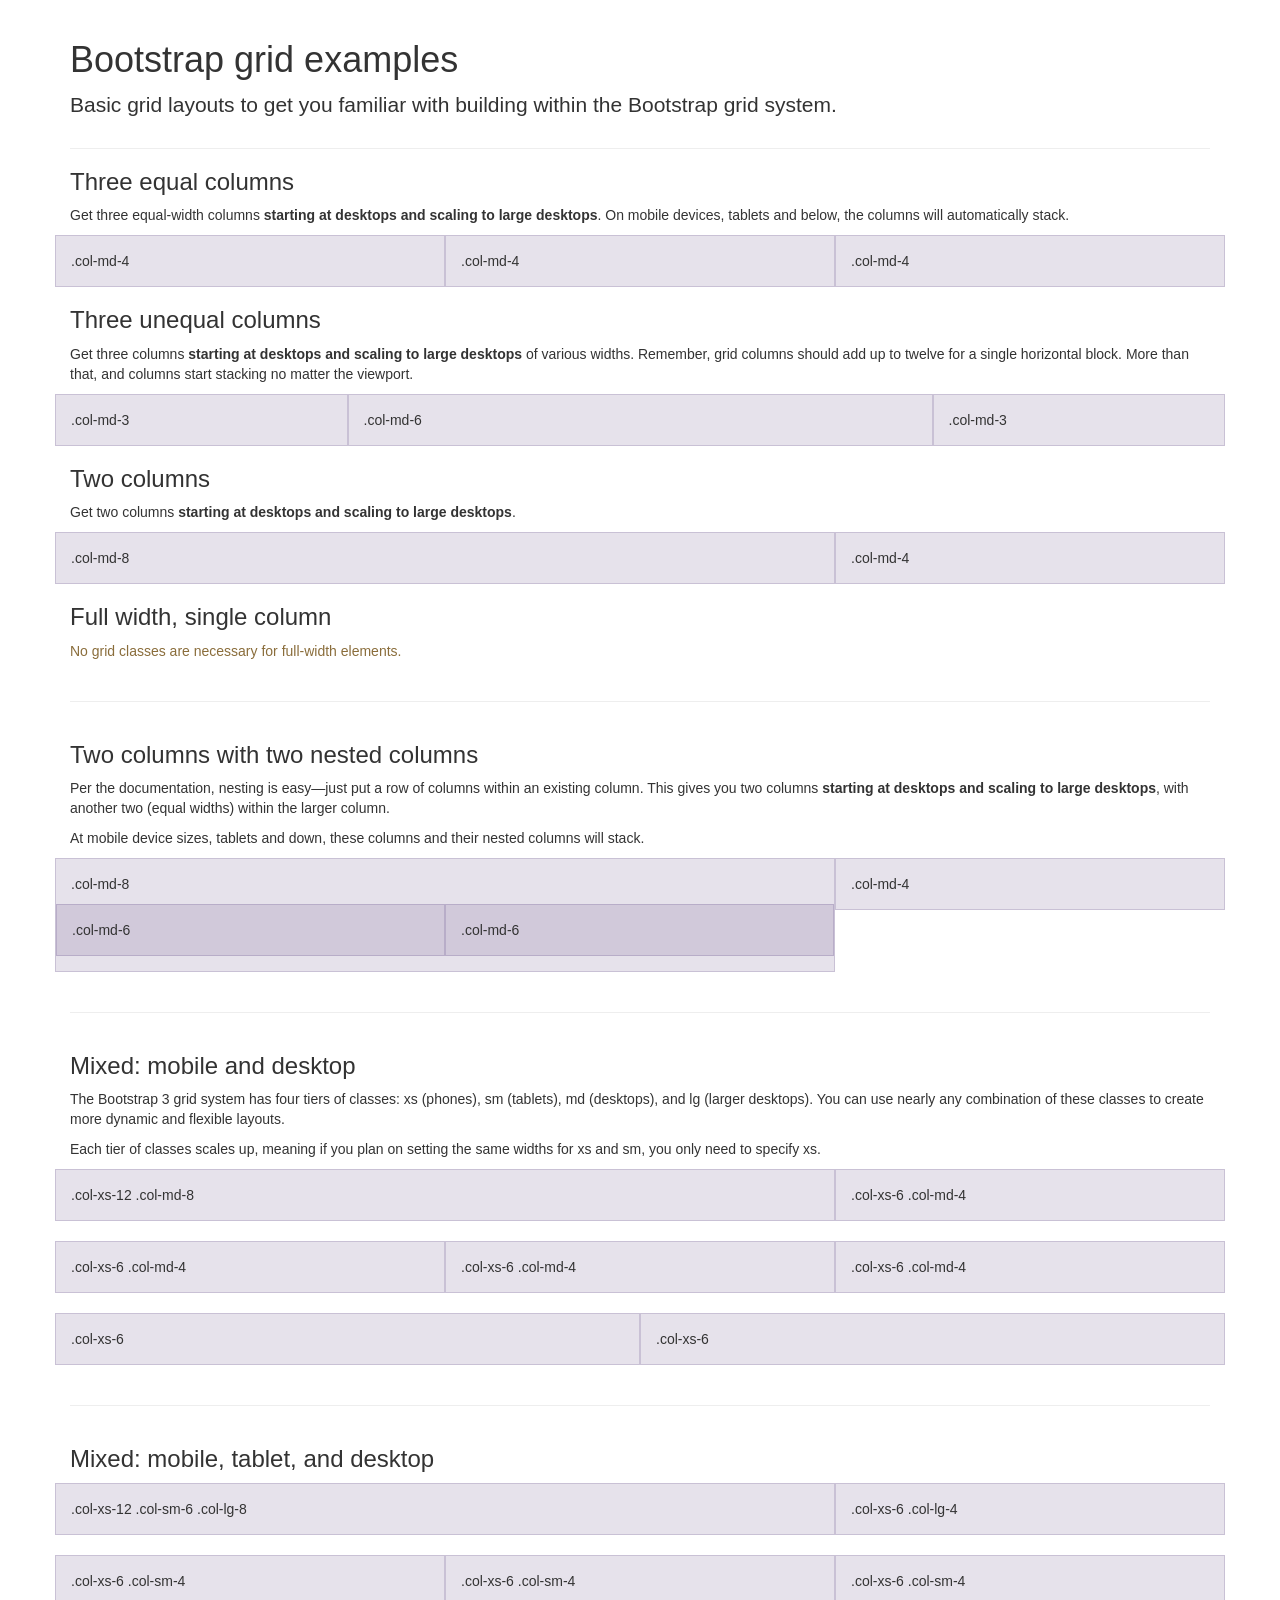
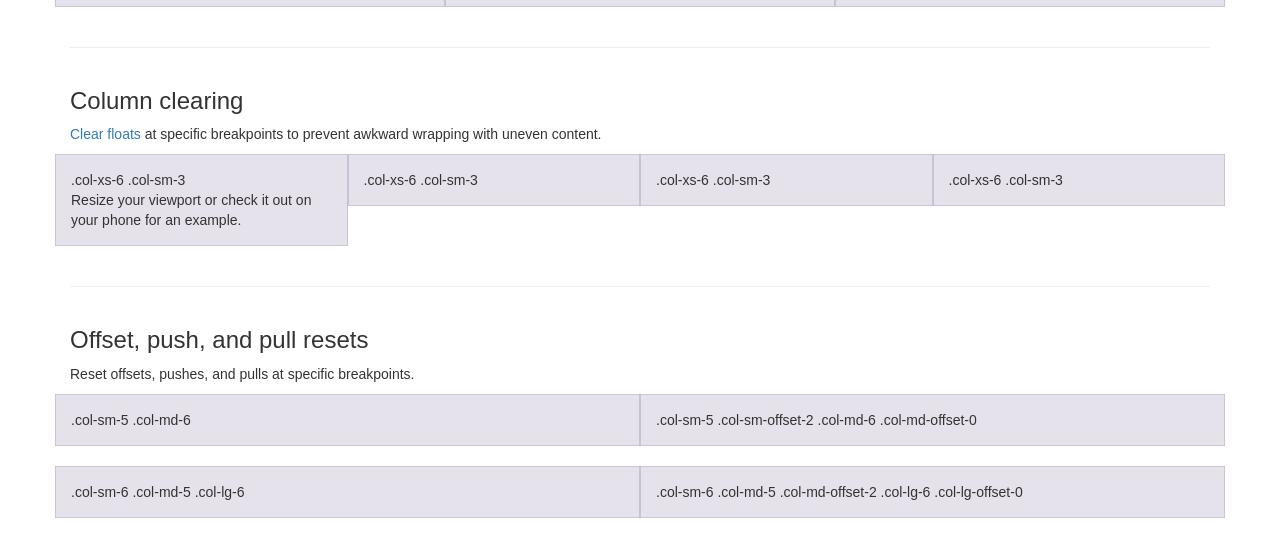
<file: public/bower_components/bootstrap/bootstrap-3.3.5/docs/examples/grid/index.html>
<!DOCTYPE html>
<html lang="en">
  <head>
    <meta charset="utf-8">
    <meta http-equiv="X-UA-Compatible" content="IE=edge">
    <meta name="viewport" content="width=device-width, initial-scale=1">
    <!-- The above 3 meta tags *must* come first in the head; any other head content must come *after* these tags -->
    <meta name="description" content="">
    <meta name="author" content="">
    <link rel="icon" href="../../favicon.ico">

    <title>Grid Template for Bootstrap</title>

    <!-- Bootstrap core CSS -->
    <link href="../../dist/css/bootstrap.min.css" rel="stylesheet">

    <!-- Custom styles for this template -->
    <link href="grid.css" rel="stylesheet">

    <!-- Just for debugging purposes. Don't actually copy these 2 lines! -->
    <!--[if lt IE 9]><script src="../../assets/js/ie8-responsive-file-warning.js"></script><![endif]-->
    <script src="../../assets/js/ie-emulation-modes-warning.js"></script>

    <!-- HTML5 shim and Respond.js for IE8 support of HTML5 elements and media queries -->
    <!--[if lt IE 9]>
      <script src="https://oss.maxcdn.com/html5shiv/3.7.2/html5shiv.min.js"></script>
      <script src="https://oss.maxcdn.com/respond/1.4.2/respond.min.js"></script>
    <![endif]-->
  </head>

  <body>
    <div class="container">

      <div class="page-header">
        <h1>Bootstrap grid examples</h1>
        <p class="lead">Basic grid layouts to get you familiar with building within the Bootstrap grid system.</p>
      </div>

      <h3>Three equal columns</h3>
      <p>Get three equal-width columns <strong>starting at desktops and scaling to large desktops</strong>. On mobile devices, tablets and below, the columns will automatically stack.</p>
      <div class="row">
        <div class="col-md-4">.col-md-4</div>
        <div class="col-md-4">.col-md-4</div>
        <div class="col-md-4">.col-md-4</div>
      </div>

      <h3>Three unequal columns</h3>
      <p>Get three columns <strong>starting at desktops and scaling to large desktops</strong> of various widths. Remember, grid columns should add up to twelve for a single horizontal block. More than that, and columns start stacking no matter the viewport.</p>
      <div class="row">
        <div class="col-md-3">.col-md-3</div>
        <div class="col-md-6">.col-md-6</div>
        <div class="col-md-3">.col-md-3</div>
      </div>

      <h3>Two columns</h3>
      <p>Get two columns <strong>starting at desktops and scaling to large desktops</strong>.</p>
      <div class="row">
        <div class="col-md-8">.col-md-8</div>
        <div class="col-md-4">.col-md-4</div>
      </div>

      <h3>Full width, single column</h3>
      <p class="text-warning">No grid classes are necessary for full-width elements.</p>

      <hr>

      <h3>Two columns with two nested columns</h3>
      <p>Per the documentation, nesting is easy—just put a row of columns within an existing column. This gives you two columns <strong>starting at desktops and scaling to large desktops</strong>, with another two (equal widths) within the larger column.</p>
      <p>At mobile device sizes, tablets and down, these columns and their nested columns will stack.</p>
      <div class="row">
        <div class="col-md-8">
          .col-md-8
          <div class="row">
            <div class="col-md-6">.col-md-6</div>
            <div class="col-md-6">.col-md-6</div>
          </div>
        </div>
        <div class="col-md-4">.col-md-4</div>
      </div>

      <hr>

      <h3>Mixed: mobile and desktop</h3>
      <p>The Bootstrap 3 grid system has four tiers of classes: xs (phones), sm (tablets), md (desktops), and lg (larger desktops). You can use nearly any combination of these classes to create more dynamic and flexible layouts.</p>
      <p>Each tier of classes scales up, meaning if you plan on setting the same widths for xs and sm, you only need to specify xs.</p>
      <div class="row">
        <div class="col-xs-12 col-md-8">.col-xs-12 .col-md-8</div>
        <div class="col-xs-6 col-md-4">.col-xs-6 .col-md-4</div>
      </div>
      <div class="row">
        <div class="col-xs-6 col-md-4">.col-xs-6 .col-md-4</div>
        <div class="col-xs-6 col-md-4">.col-xs-6 .col-md-4</div>
        <div class="col-xs-6 col-md-4">.col-xs-6 .col-md-4</div>
      </div>
      <div class="row">
        <div class="col-xs-6">.col-xs-6</div>
        <div class="col-xs-6">.col-xs-6</div>
      </div>

      <hr>

      <h3>Mixed: mobile, tablet, and desktop</h3>
      <p></p>
      <div class="row">
        <div class="col-xs-12 col-sm-6 col-lg-8">.col-xs-12 .col-sm-6 .col-lg-8</div>
        <div class="col-xs-6 col-lg-4">.col-xs-6 .col-lg-4</div>
      </div>
      <div class="row">
        <div class="col-xs-6 col-sm-4">.col-xs-6 .col-sm-4</div>
        <div class="col-xs-6 col-sm-4">.col-xs-6 .col-sm-4</div>
        <div class="col-xs-6 col-sm-4">.col-xs-6 .col-sm-4</div>
      </div>

      <hr>

      <h3>Column clearing</h3>
      <p><a href="http://getbootstrap.com/css/#grid-responsive-resets">Clear floats</a> at specific breakpoints to prevent awkward wrapping with uneven content.</p>
      <div class="row">
        <div class="col-xs-6 col-sm-3">
          .col-xs-6 .col-sm-3
          <br>
          Resize your viewport or check it out on your phone for an example.
        </div>
        <div class="col-xs-6 col-sm-3">.col-xs-6 .col-sm-3</div>

        <!-- Add the extra clearfix for only the required viewport -->
        <div class="clearfix visible-xs"></div>

        <div class="col-xs-6 col-sm-3">.col-xs-6 .col-sm-3</div>
        <div class="col-xs-6 col-sm-3">.col-xs-6 .col-sm-3</div>
      </div>

      <hr>

      <h3>Offset, push, and pull resets</h3>
      <p>Reset offsets, pushes, and pulls at specific breakpoints.</p>
      <div class="row">
        <div class="col-sm-5 col-md-6">.col-sm-5 .col-md-6</div>
        <div class="col-sm-5 col-sm-offset-2 col-md-6 col-md-offset-0">.col-sm-5 .col-sm-offset-2 .col-md-6 .col-md-offset-0</div>
      </div>
      <div class="row">
        <div class="col-sm-6 col-md-5 col-lg-6">.col-sm-6 .col-md-5 .col-lg-6</div>
        <div class="col-sm-6 col-md-5 col-md-offset-2 col-lg-6 col-lg-offset-0">.col-sm-6 .col-md-5 .col-md-offset-2 .col-lg-6 .col-lg-offset-0</div>
      </div>


    </div> <!-- /container -->


    <!-- IE10 viewport hack for Surface/desktop Windows 8 bug -->
    <script src="../../assets/js/ie10-viewport-bug-workaround.js"></script>
  </body>
</html>
</file>
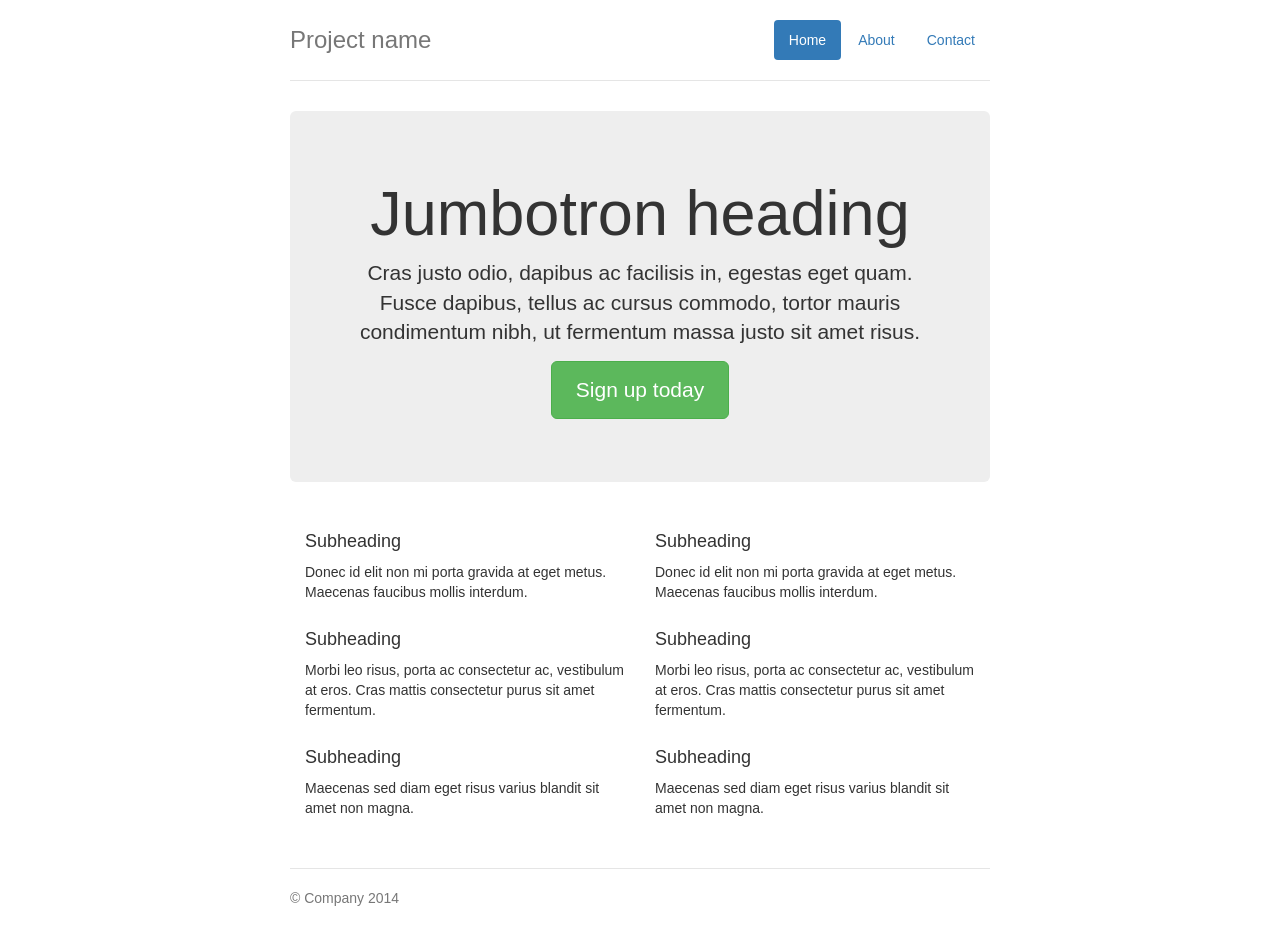
<file: public/bower_components/bootstrap/bootstrap-3.3.5/docs/examples/jumbotron-narrow/index.html>
<!DOCTYPE html>
<html lang="en">
  <head>
    <meta charset="utf-8">
    <meta http-equiv="X-UA-Compatible" content="IE=edge">
    <meta name="viewport" content="width=device-width, initial-scale=1">
    <!-- The above 3 meta tags *must* come first in the head; any other head content must come *after* these tags -->
    <meta name="description" content="">
    <meta name="author" content="">
    <link rel="icon" href="../../favicon.ico">

    <title>Narrow Jumbotron Template for Bootstrap</title>

    <!-- Bootstrap core CSS -->
    <link href="../../dist/css/bootstrap.min.css" rel="stylesheet">

    <!-- Custom styles for this template -->
    <link href="jumbotron-narrow.css" rel="stylesheet">

    <!-- Just for debugging purposes. Don't actually copy these 2 lines! -->
    <!--[if lt IE 9]><script src="../../assets/js/ie8-responsive-file-warning.js"></script><![endif]-->
    <script src="../../assets/js/ie-emulation-modes-warning.js"></script>

    <!-- HTML5 shim and Respond.js for IE8 support of HTML5 elements and media queries -->
    <!--[if lt IE 9]>
      <script src="https://oss.maxcdn.com/html5shiv/3.7.2/html5shiv.min.js"></script>
      <script src="https://oss.maxcdn.com/respond/1.4.2/respond.min.js"></script>
    <![endif]-->
  </head>

  <body>

    <div class="container">
      <div class="header clearfix">
        <nav>
          <ul class="nav nav-pills pull-right">
            <li role="presentation" class="active"><a href="#">Home</a></li>
            <li role="presentation"><a href="#">About</a></li>
            <li role="presentation"><a href="#">Contact</a></li>
          </ul>
        </nav>
        <h3 class="text-muted">Project name</h3>
      </div>

      <div class="jumbotron">
        <h1>Jumbotron heading</h1>
        <p class="lead">Cras justo odio, dapibus ac facilisis in, egestas eget quam. Fusce dapibus, tellus ac cursus commodo, tortor mauris condimentum nibh, ut fermentum massa justo sit amet risus.</p>
        <p><a class="btn btn-lg btn-success" href="#" role="button">Sign up today</a></p>
      </div>

      <div class="row marketing">
        <div class="col-lg-6">
          <h4>Subheading</h4>
          <p>Donec id elit non mi porta gravida at eget metus. Maecenas faucibus mollis interdum.</p>

          <h4>Subheading</h4>
          <p>Morbi leo risus, porta ac consectetur ac, vestibulum at eros. Cras mattis consectetur purus sit amet fermentum.</p>

          <h4>Subheading</h4>
          <p>Maecenas sed diam eget risus varius blandit sit amet non magna.</p>
        </div>

        <div class="col-lg-6">
          <h4>Subheading</h4>
          <p>Donec id elit non mi porta gravida at eget metus. Maecenas faucibus mollis interdum.</p>

          <h4>Subheading</h4>
          <p>Morbi leo risus, porta ac consectetur ac, vestibulum at eros. Cras mattis consectetur purus sit amet fermentum.</p>

          <h4>Subheading</h4>
          <p>Maecenas sed diam eget risus varius blandit sit amet non magna.</p>
        </div>
      </div>

      <footer class="footer">
        <p>&copy; Company 2014</p>
      </footer>

    </div> <!-- /container -->


    <!-- IE10 viewport hack for Surface/desktop Windows 8 bug -->
    <script src="../../assets/js/ie10-viewport-bug-workaround.js"></script>
  </body>
</html>
</file>
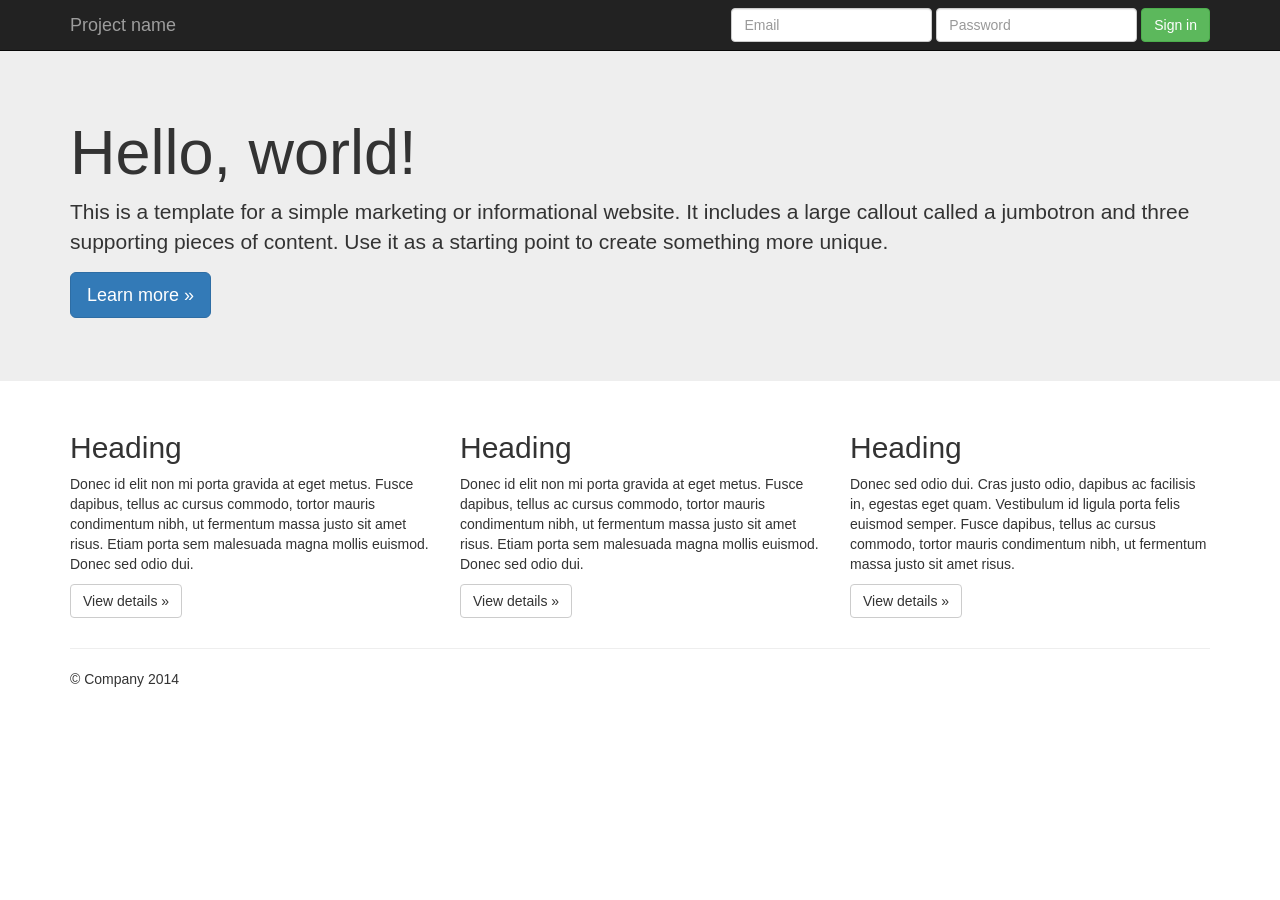
<file: public/bower_components/bootstrap/bootstrap-3.3.5/docs/examples/jumbotron/index.html>
<!DOCTYPE html>
<html lang="en">
  <head>
    <meta charset="utf-8">
    <meta http-equiv="X-UA-Compatible" content="IE=edge">
    <meta name="viewport" content="width=device-width, initial-scale=1">
    <!-- The above 3 meta tags *must* come first in the head; any other head content must come *after* these tags -->
    <meta name="description" content="">
    <meta name="author" content="">
    <link rel="icon" href="../../favicon.ico">

    <title>Jumbotron Template for Bootstrap</title>

    <!-- Bootstrap core CSS -->
    <link href="../../dist/css/bootstrap.min.css" rel="stylesheet">

    <!-- Custom styles for this template -->
    <link href="jumbotron.css" rel="stylesheet">

    <!-- Just for debugging purposes. Don't actually copy these 2 lines! -->
    <!--[if lt IE 9]><script src="../../assets/js/ie8-responsive-file-warning.js"></script><![endif]-->
    <script src="../../assets/js/ie-emulation-modes-warning.js"></script>

    <!-- HTML5 shim and Respond.js for IE8 support of HTML5 elements and media queries -->
    <!--[if lt IE 9]>
      <script src="https://oss.maxcdn.com/html5shiv/3.7.2/html5shiv.min.js"></script>
      <script src="https://oss.maxcdn.com/respond/1.4.2/respond.min.js"></script>
    <![endif]-->
  </head>

  <body>

    <nav class="navbar navbar-inverse navbar-fixed-top">
      <div class="container">
        <div class="navbar-header">
          <button type="button" class="navbar-toggle collapsed" data-toggle="collapse" data-target="#navbar" aria-expanded="false" aria-controls="navbar">
            <span class="sr-only">Toggle navigation</span>
            <span class="icon-bar"></span>
            <span class="icon-bar"></span>
            <span class="icon-bar"></span>
          </button>
          <a class="navbar-brand" href="#">Project name</a>
        </div>
        <div id="navbar" class="navbar-collapse collapse">
          <form class="navbar-form navbar-right">
            <div class="form-group">
              <input type="text" placeholder="Email" class="form-control">
            </div>
            <div class="form-group">
              <input type="password" placeholder="Password" class="form-control">
            </div>
            <button type="submit" class="btn btn-success">Sign in</button>
          </form>
        </div><!--/.navbar-collapse -->
      </div>
    </nav>

    <!-- Main jumbotron for a primary marketing message or call to action -->
    <div class="jumbotron">
      <div class="container">
        <h1>Hello, world!</h1>
        <p>This is a template for a simple marketing or informational website. It includes a large callout called a jumbotron and three supporting pieces of content. Use it as a starting point to create something more unique.</p>
        <p><a class="btn btn-primary btn-lg" href="#" role="button">Learn more &raquo;</a></p>
      </div>
    </div>

    <div class="container">
      <!-- Example row of columns -->
      <div class="row">
        <div class="col-md-4">
          <h2>Heading</h2>
          <p>Donec id elit non mi porta gravida at eget metus. Fusce dapibus, tellus ac cursus commodo, tortor mauris condimentum nibh, ut fermentum massa justo sit amet risus. Etiam porta sem malesuada magna mollis euismod. Donec sed odio dui. </p>
          <p><a class="btn btn-default" href="#" role="button">View details &raquo;</a></p>
        </div>
        <div class="col-md-4">
          <h2>Heading</h2>
          <p>Donec id elit non mi porta gravida at eget metus. Fusce dapibus, tellus ac cursus commodo, tortor mauris condimentum nibh, ut fermentum massa justo sit amet risus. Etiam porta sem malesuada magna mollis euismod. Donec sed odio dui. </p>
          <p><a class="btn btn-default" href="#" role="button">View details &raquo;</a></p>
       </div>
        <div class="col-md-4">
          <h2>Heading</h2>
          <p>Donec sed odio dui. Cras justo odio, dapibus ac facilisis in, egestas eget quam. Vestibulum id ligula porta felis euismod semper. Fusce dapibus, tellus ac cursus commodo, tortor mauris condimentum nibh, ut fermentum massa justo sit amet risus.</p>
          <p><a class="btn btn-default" href="#" role="button">View details &raquo;</a></p>
        </div>
      </div>

      <hr>

      <footer>
        <p>&copy; Company 2014</p>
      </footer>
    </div> <!-- /container -->


    <!-- Bootstrap core JavaScript
    ================================================== -->
    <!-- Placed at the end of the document so the pages load faster -->
    <script src="https://ajax.googleapis.com/ajax/libs/jquery/1.11.3/jquery.min.js"></script>
    <script src="../../dist/js/bootstrap.min.js"></script>
    <!-- IE10 viewport hack for Surface/desktop Windows 8 bug -->
    <script src="../../assets/js/ie10-viewport-bug-workaround.js"></script>
  </body>
</html>
</file>
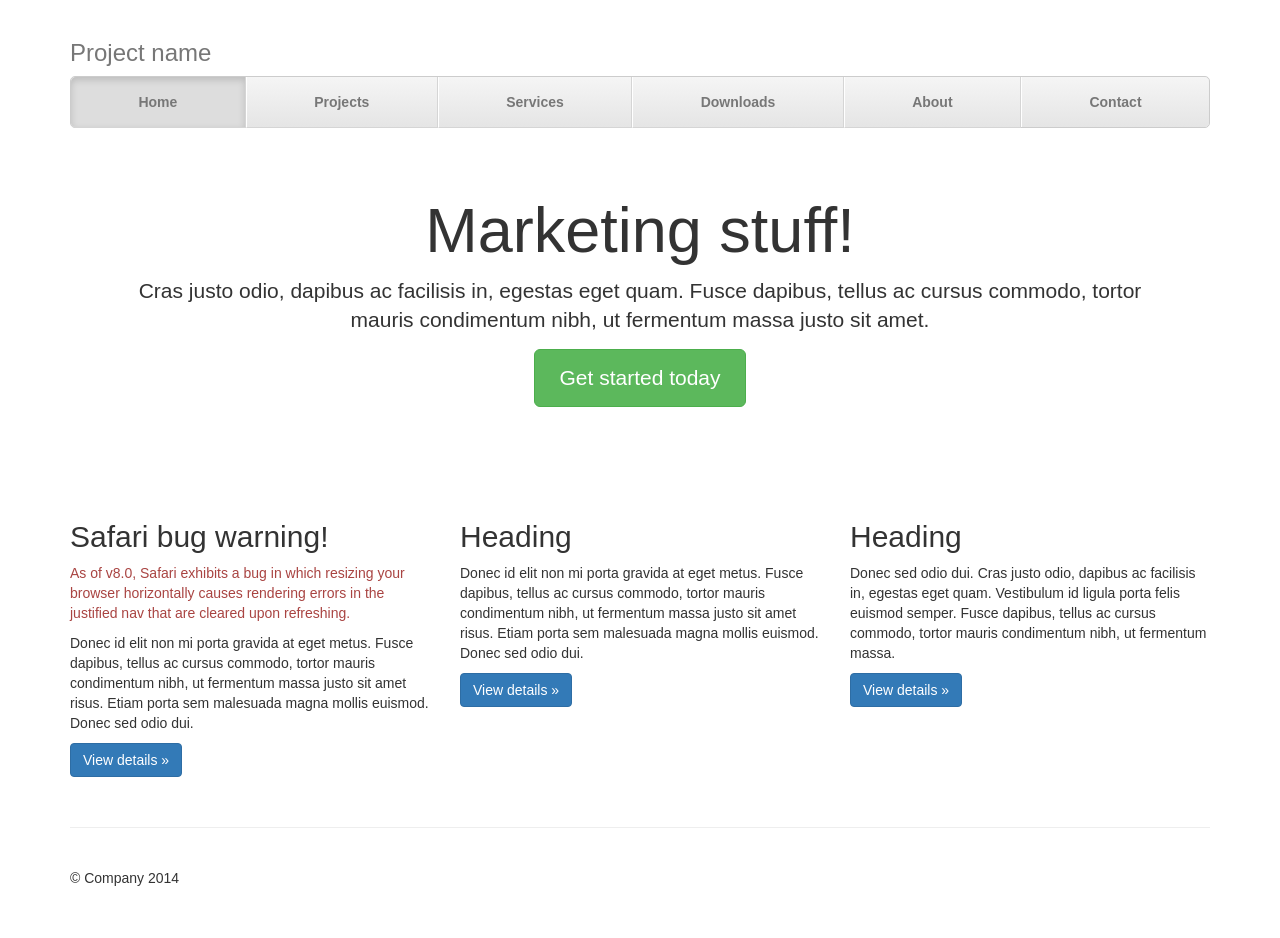
<file: public/bower_components/bootstrap/bootstrap-3.3.5/docs/examples/justified-nav/index.html>
<!DOCTYPE html>
<html lang="en">
  <head>
    <meta charset="utf-8">
    <meta http-equiv="X-UA-Compatible" content="IE=edge">
    <meta name="viewport" content="width=device-width, initial-scale=1">
    <!-- The above 3 meta tags *must* come first in the head; any other head content must come *after* these tags -->
    <meta name="description" content="">
    <meta name="author" content="">
    <link rel="icon" href="../../favicon.ico">

    <title>Justified Nav Template for Bootstrap</title>

    <!-- Bootstrap core CSS -->
    <link href="../../dist/css/bootstrap.min.css" rel="stylesheet">

    <!-- Custom styles for this template -->
    <link href="justified-nav.css" rel="stylesheet">

    <!-- Just for debugging purposes. Don't actually copy these 2 lines! -->
    <!--[if lt IE 9]><script src="../../assets/js/ie8-responsive-file-warning.js"></script><![endif]-->
    <script src="../../assets/js/ie-emulation-modes-warning.js"></script>

    <!-- HTML5 shim and Respond.js for IE8 support of HTML5 elements and media queries -->
    <!--[if lt IE 9]>
      <script src="https://oss.maxcdn.com/html5shiv/3.7.2/html5shiv.min.js"></script>
      <script src="https://oss.maxcdn.com/respond/1.4.2/respond.min.js"></script>
    <![endif]-->
  </head>

  <body>

    <div class="container">

      <!-- The justified navigation menu is meant for single line per list item.
           Multiple lines will require custom code not provided by Bootstrap. -->
      <div class="masthead">
        <h3 class="text-muted">Project name</h3>
        <nav>
          <ul class="nav nav-justified">
            <li class="active"><a href="#">Home</a></li>
            <li><a href="#">Projects</a></li>
            <li><a href="#">Services</a></li>
            <li><a href="#">Downloads</a></li>
            <li><a href="#">About</a></li>
            <li><a href="#">Contact</a></li>
          </ul>
        </nav>
      </div>

      <!-- Jumbotron -->
      <div class="jumbotron">
        <h1>Marketing stuff!</h1>
        <p class="lead">Cras justo odio, dapibus ac facilisis in, egestas eget quam. Fusce dapibus, tellus ac cursus commodo, tortor mauris condimentum nibh, ut fermentum massa justo sit amet.</p>
        <p><a class="btn btn-lg btn-success" href="#" role="button">Get started today</a></p>
      </div>

      <!-- Example row of columns -->
      <div class="row">
        <div class="col-lg-4">
          <h2>Safari bug warning!</h2>
          <p class="text-danger">As of v8.0, Safari exhibits a bug in which resizing your browser horizontally causes rendering errors in the justified nav that are cleared upon refreshing.</p>
          <p>Donec id elit non mi porta gravida at eget metus. Fusce dapibus, tellus ac cursus commodo, tortor mauris condimentum nibh, ut fermentum massa justo sit amet risus. Etiam porta sem malesuada magna mollis euismod. Donec sed odio dui. </p>
          <p><a class="btn btn-primary" href="#" role="button">View details &raquo;</a></p>
        </div>
        <div class="col-lg-4">
          <h2>Heading</h2>
          <p>Donec id elit non mi porta gravida at eget metus. Fusce dapibus, tellus ac cursus commodo, tortor mauris condimentum nibh, ut fermentum massa justo sit amet risus. Etiam porta sem malesuada magna mollis euismod. Donec sed odio dui. </p>
          <p><a class="btn btn-primary" href="#" role="button">View details &raquo;</a></p>
       </div>
        <div class="col-lg-4">
          <h2>Heading</h2>
          <p>Donec sed odio dui. Cras justo odio, dapibus ac facilisis in, egestas eget quam. Vestibulum id ligula porta felis euismod semper. Fusce dapibus, tellus ac cursus commodo, tortor mauris condimentum nibh, ut fermentum massa.</p>
          <p><a class="btn btn-primary" href="#" role="button">View details &raquo;</a></p>
        </div>
      </div>

      <!-- Site footer -->
      <footer class="footer">
        <p>&copy; Company 2014</p>
      </footer>

    </div> <!-- /container -->


    <!-- IE10 viewport hack for Surface/desktop Windows 8 bug -->
    <script src="../../assets/js/ie10-viewport-bug-workaround.js"></script>
  </body>
</html>
</file>
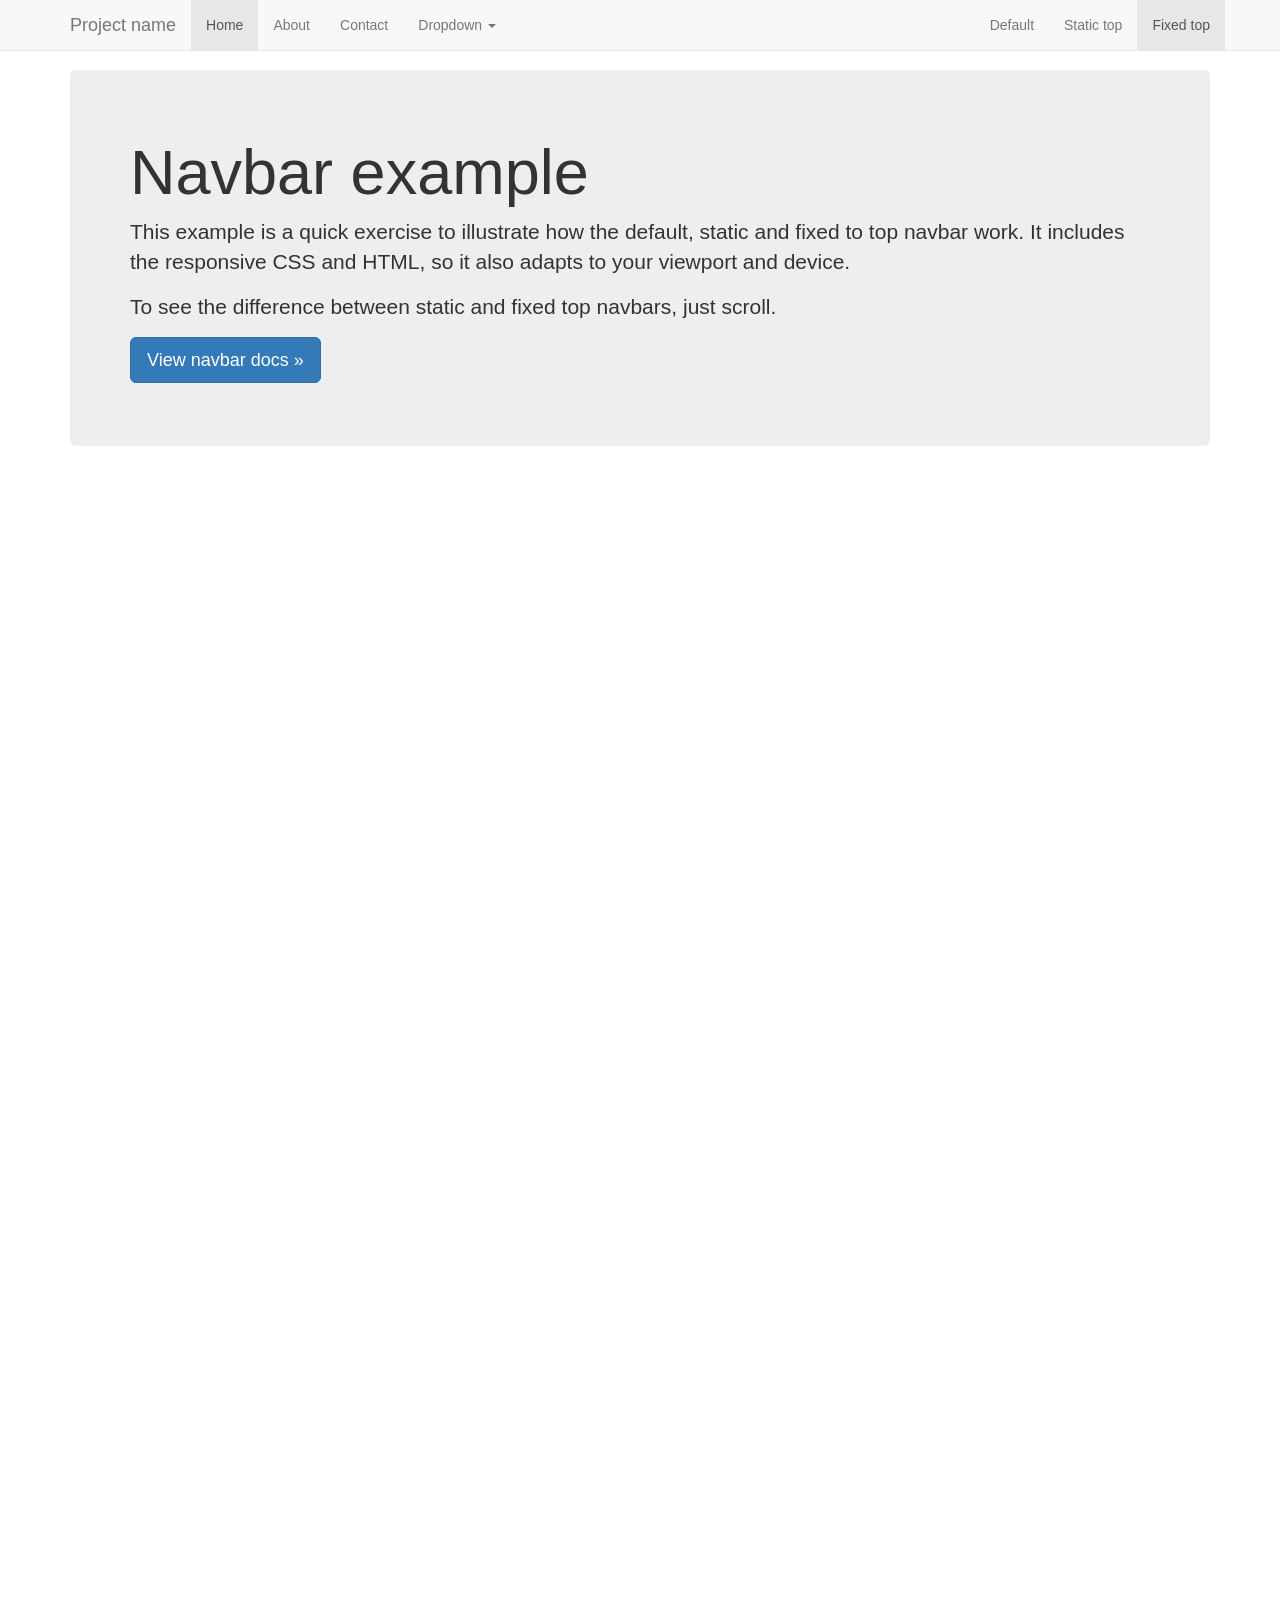
<file: public/bower_components/bootstrap/bootstrap-3.3.5/docs/examples/navbar-fixed-top/index.html>
<!DOCTYPE html>
<html lang="en">
  <head>
    <meta charset="utf-8">
    <meta http-equiv="X-UA-Compatible" content="IE=edge">
    <meta name="viewport" content="width=device-width, initial-scale=1">
    <!-- The above 3 meta tags *must* come first in the head; any other head content must come *after* these tags -->
    <meta name="description" content="">
    <meta name="author" content="">
    <link rel="icon" href="../../favicon.ico">

    <title>Fixed Top Navbar Example for Bootstrap</title>

    <!-- Bootstrap core CSS -->
    <link href="../../dist/css/bootstrap.min.css" rel="stylesheet">

    <!-- Custom styles for this template -->
    <link href="navbar-fixed-top.css" rel="stylesheet">

    <!-- Just for debugging purposes. Don't actually copy these 2 lines! -->
    <!--[if lt IE 9]><script src="../../assets/js/ie8-responsive-file-warning.js"></script><![endif]-->
    <script src="../../assets/js/ie-emulation-modes-warning.js"></script>

    <!-- HTML5 shim and Respond.js for IE8 support of HTML5 elements and media queries -->
    <!--[if lt IE 9]>
      <script src="https://oss.maxcdn.com/html5shiv/3.7.2/html5shiv.min.js"></script>
      <script src="https://oss.maxcdn.com/respond/1.4.2/respond.min.js"></script>
    <![endif]-->
  </head>

  <body>

    <!-- Fixed navbar -->
    <nav class="navbar navbar-default navbar-fixed-top">
      <div class="container">
        <div class="navbar-header">
          <button type="button" class="navbar-toggle collapsed" data-toggle="collapse" data-target="#navbar" aria-expanded="false" aria-controls="navbar">
            <span class="sr-only">Toggle navigation</span>
            <span class="icon-bar"></span>
            <span class="icon-bar"></span>
            <span class="icon-bar"></span>
          </button>
          <a class="navbar-brand" href="#">Project name</a>
        </div>
        <div id="navbar" class="navbar-collapse collapse">
          <ul class="nav navbar-nav">
            <li class="active"><a href="#">Home</a></li>
            <li><a href="#about">About</a></li>
            <li><a href="#contact">Contact</a></li>
            <li class="dropdown">
              <a href="#" class="dropdown-toggle" data-toggle="dropdown" role="button" aria-haspopup="true" aria-expanded="false">Dropdown <span class="caret"></span></a>
              <ul class="dropdown-menu">
                <li><a href="#">Action</a></li>
                <li><a href="#">Another action</a></li>
                <li><a href="#">Something else here</a></li>
                <li role="separator" class="divider"></li>
                <li class="dropdown-header">Nav header</li>
                <li><a href="#">Separated link</a></li>
                <li><a href="#">One more separated link</a></li>
              </ul>
            </li>
          </ul>
          <ul class="nav navbar-nav navbar-right">
            <li><a href="../navbar/">Default</a></li>
            <li><a href="../navbar-static-top/">Static top</a></li>
            <li class="active"><a href="./">Fixed top <span class="sr-only">(current)</span></a></li>
          </ul>
        </div><!--/.nav-collapse -->
      </div>
    </nav>

    <div class="container">

      <!-- Main component for a primary marketing message or call to action -->
      <div class="jumbotron">
        <h1>Navbar example</h1>
        <p>This example is a quick exercise to illustrate how the default, static and fixed to top navbar work. It includes the responsive CSS and HTML, so it also adapts to your viewport and device.</p>
        <p>To see the difference between static and fixed top navbars, just scroll.</p>
        <p>
          <a class="btn btn-lg btn-primary" href="../../components/#navbar" role="button">View navbar docs &raquo;</a>
        </p>
      </div>

    </div> <!-- /container -->


    <!-- Bootstrap core JavaScript
    ================================================== -->
    <!-- Placed at the end of the document so the pages load faster -->
    <script src="https://ajax.googleapis.com/ajax/libs/jquery/1.11.3/jquery.min.js"></script>
    <script src="../../dist/js/bootstrap.min.js"></script>
    <!-- IE10 viewport hack for Surface/desktop Windows 8 bug -->
    <script src="../../assets/js/ie10-viewport-bug-workaround.js"></script>
  </body>
</html>
</file>
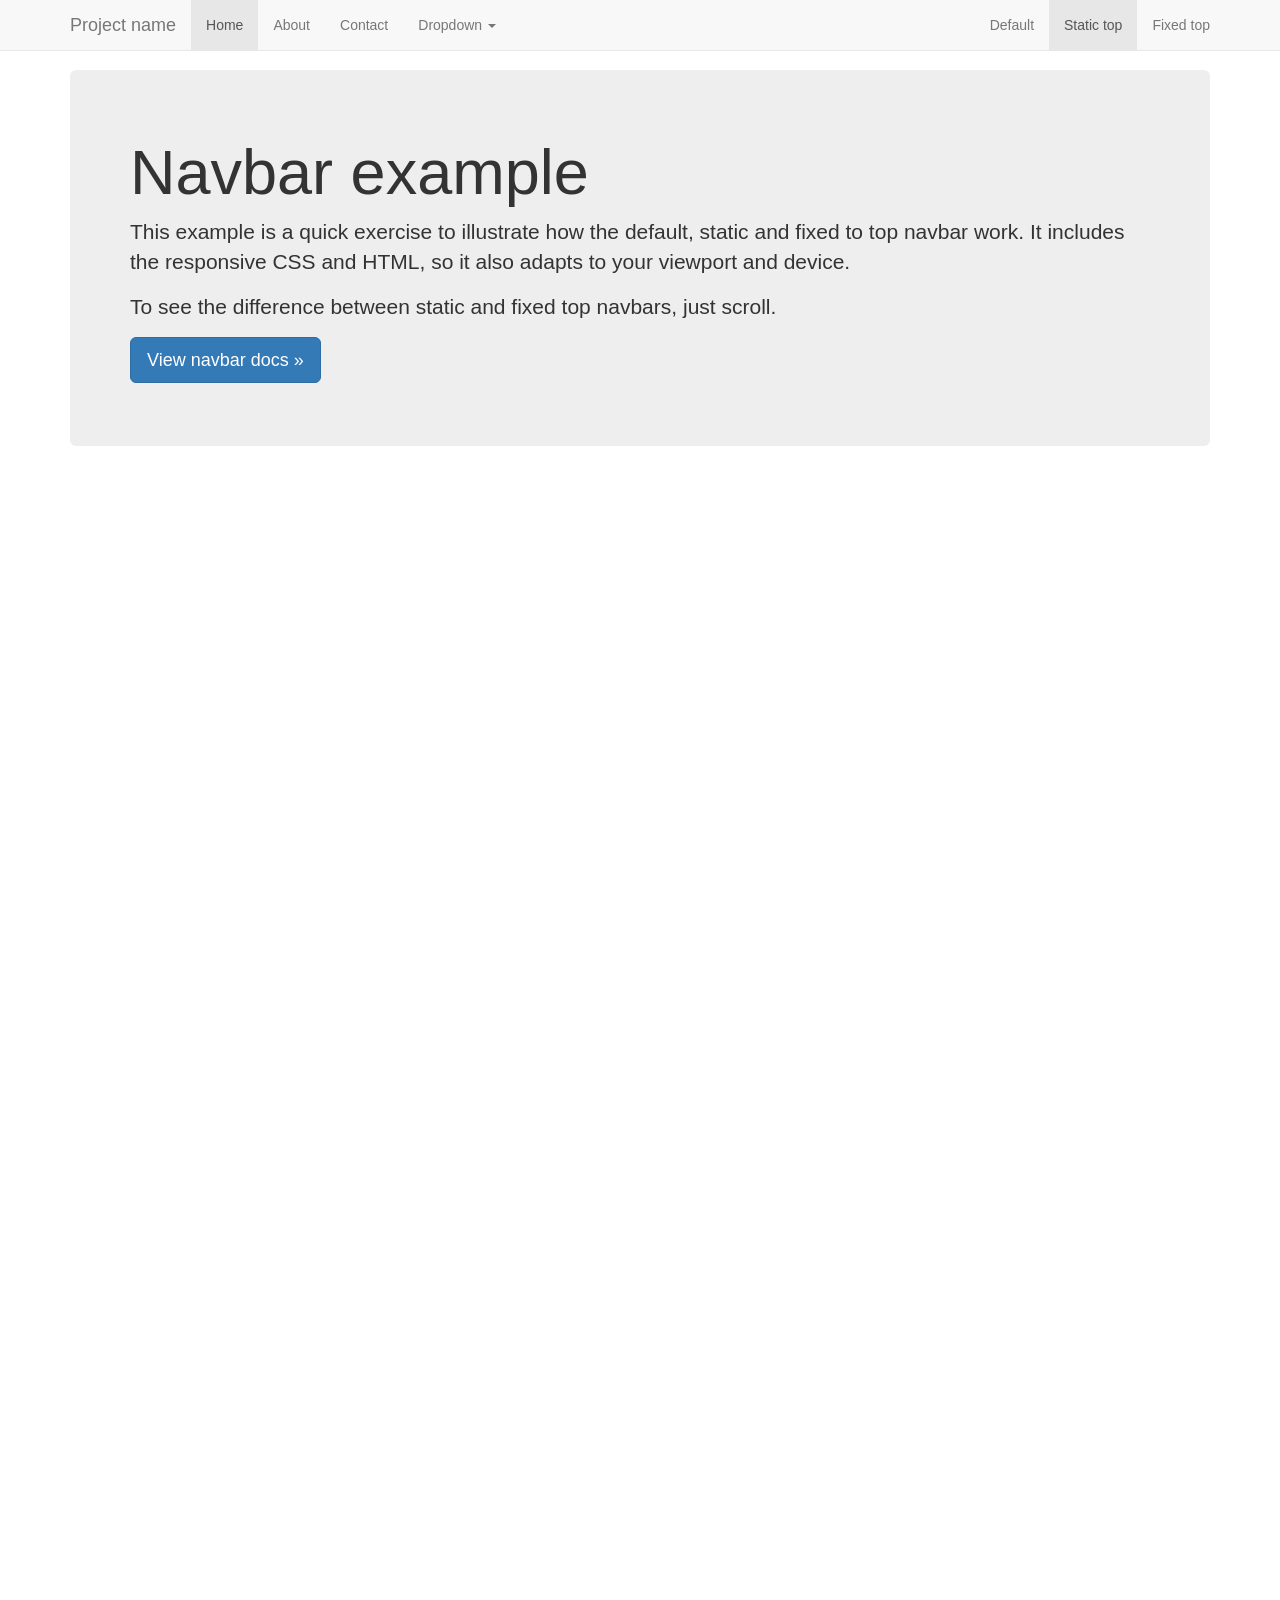
<file: public/bower_components/bootstrap/bootstrap-3.3.5/docs/examples/navbar-static-top/index.html>
<!DOCTYPE html>
<html lang="en">
  <head>
    <meta charset="utf-8">
    <meta http-equiv="X-UA-Compatible" content="IE=edge">
    <meta name="viewport" content="width=device-width, initial-scale=1">
    <!-- The above 3 meta tags *must* come first in the head; any other head content must come *after* these tags -->
    <meta name="description" content="">
    <meta name="author" content="">
    <link rel="icon" href="../../favicon.ico">

    <title>Static Top Navbar Example for Bootstrap</title>

    <!-- Bootstrap core CSS -->
    <link href="../../dist/css/bootstrap.min.css" rel="stylesheet">

    <!-- Custom styles for this template -->
    <link href="navbar-static-top.css" rel="stylesheet">

    <!-- Just for debugging purposes. Don't actually copy these 2 lines! -->
    <!--[if lt IE 9]><script src="../../assets/js/ie8-responsive-file-warning.js"></script><![endif]-->
    <script src="../../assets/js/ie-emulation-modes-warning.js"></script>

    <!-- HTML5 shim and Respond.js for IE8 support of HTML5 elements and media queries -->
    <!--[if lt IE 9]>
      <script src="https://oss.maxcdn.com/html5shiv/3.7.2/html5shiv.min.js"></script>
      <script src="https://oss.maxcdn.com/respond/1.4.2/respond.min.js"></script>
    <![endif]-->
  </head>

  <body>

    <!-- Static navbar -->
    <nav class="navbar navbar-default navbar-static-top">
      <div class="container">
        <div class="navbar-header">
          <button type="button" class="navbar-toggle collapsed" data-toggle="collapse" data-target="#navbar" aria-expanded="false" aria-controls="navbar">
            <span class="sr-only">Toggle navigation</span>
            <span class="icon-bar"></span>
            <span class="icon-bar"></span>
            <span class="icon-bar"></span>
          </button>
          <a class="navbar-brand" href="#">Project name</a>
        </div>
        <div id="navbar" class="navbar-collapse collapse">
          <ul class="nav navbar-nav">
            <li class="active"><a href="#">Home</a></li>
            <li><a href="#about">About</a></li>
            <li><a href="#contact">Contact</a></li>
            <li class="dropdown">
              <a href="#" class="dropdown-toggle" data-toggle="dropdown" role="button" aria-haspopup="true" aria-expanded="false">Dropdown <span class="caret"></span></a>
              <ul class="dropdown-menu">
                <li><a href="#">Action</a></li>
                <li><a href="#">Another action</a></li>
                <li><a href="#">Something else here</a></li>
                <li role="separator" class="divider"></li>
                <li class="dropdown-header">Nav header</li>
                <li><a href="#">Separated link</a></li>
                <li><a href="#">One more separated link</a></li>
              </ul>
            </li>
          </ul>
          <ul class="nav navbar-nav navbar-right">
            <li><a href="../navbar/">Default</a></li>
            <li class="active"><a href="./">Static top <span class="sr-only">(current)</span></a></li>
            <li><a href="../navbar-fixed-top/">Fixed top</a></li>
          </ul>
        </div><!--/.nav-collapse -->
      </div>
    </nav>


    <div class="container">

      <!-- Main component for a primary marketing message or call to action -->
      <div class="jumbotron">
        <h1>Navbar example</h1>
        <p>This example is a quick exercise to illustrate how the default, static and fixed to top navbar work. It includes the responsive CSS and HTML, so it also adapts to your viewport and device.</p>
        <p>To see the difference between static and fixed top navbars, just scroll.</p>
        <p>
          <a class="btn btn-lg btn-primary" href="../../components/#navbar" role="button">View navbar docs &raquo;</a>
        </p>
      </div>

    </div> <!-- /container -->


    <!-- Bootstrap core JavaScript
    ================================================== -->
    <!-- Placed at the end of the document so the pages load faster -->
    <script src="https://ajax.googleapis.com/ajax/libs/jquery/1.11.3/jquery.min.js"></script>
    <script src="../../dist/js/bootstrap.min.js"></script>
    <!-- IE10 viewport hack for Surface/desktop Windows 8 bug -->
    <script src="../../assets/js/ie10-viewport-bug-workaround.js"></script>
  </body>
</html>
</file>
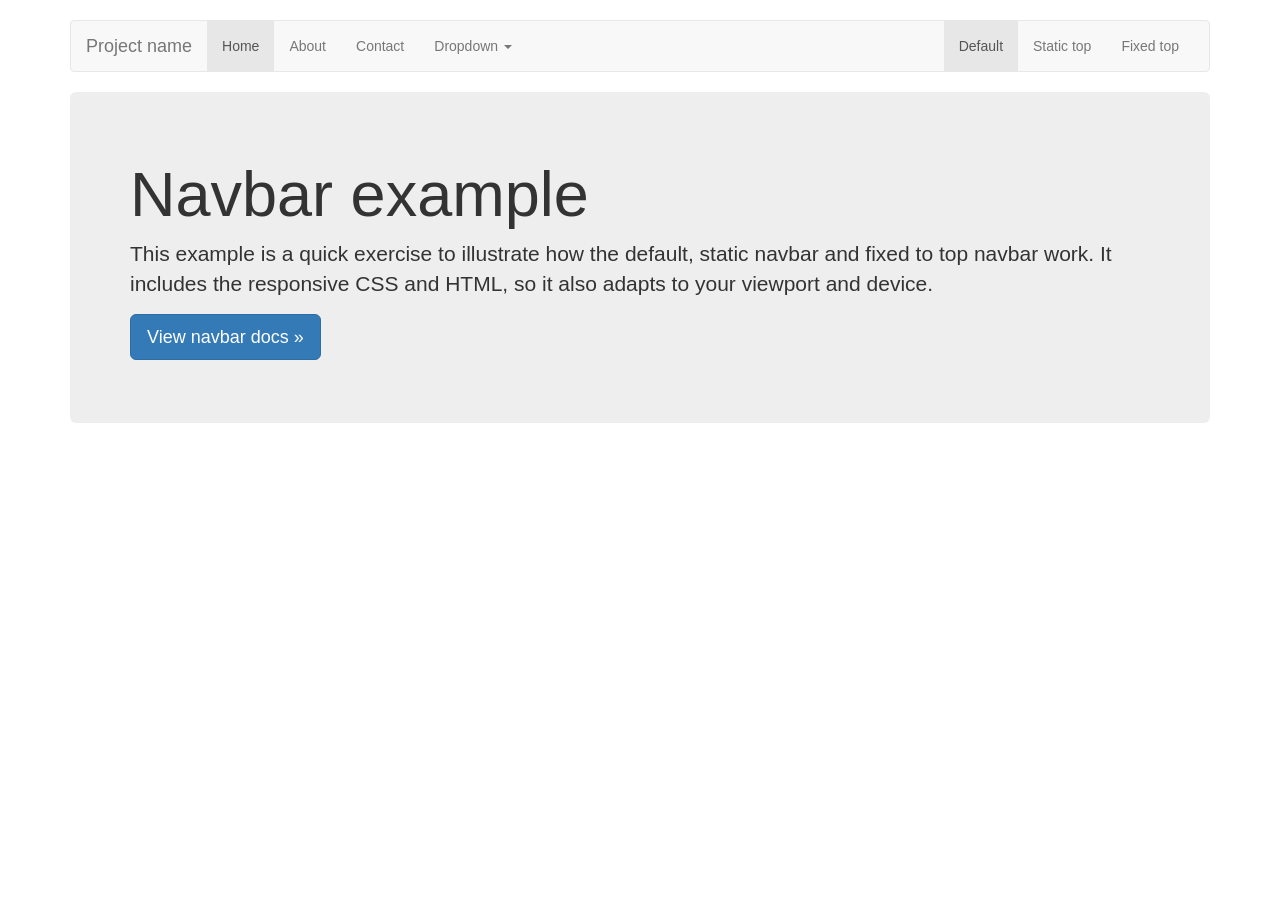
<file: public/bower_components/bootstrap/bootstrap-3.3.5/docs/examples/navbar/index.html>
<!DOCTYPE html>
<html lang="en">
  <head>
    <meta charset="utf-8">
    <meta http-equiv="X-UA-Compatible" content="IE=edge">
    <meta name="viewport" content="width=device-width, initial-scale=1">
    <!-- The above 3 meta tags *must* come first in the head; any other head content must come *after* these tags -->
    <meta name="description" content="">
    <meta name="author" content="">
    <link rel="icon" href="../../favicon.ico">

    <title>Navbar Template for Bootstrap</title>

    <!-- Bootstrap core CSS -->
    <link href="../../dist/css/bootstrap.min.css" rel="stylesheet">

    <!-- Custom styles for this template -->
    <link href="navbar.css" rel="stylesheet">

    <!-- Just for debugging purposes. Don't actually copy these 2 lines! -->
    <!--[if lt IE 9]><script src="../../assets/js/ie8-responsive-file-warning.js"></script><![endif]-->
    <script src="../../assets/js/ie-emulation-modes-warning.js"></script>

    <!-- HTML5 shim and Respond.js for IE8 support of HTML5 elements and media queries -->
    <!--[if lt IE 9]>
      <script src="https://oss.maxcdn.com/html5shiv/3.7.2/html5shiv.min.js"></script>
      <script src="https://oss.maxcdn.com/respond/1.4.2/respond.min.js"></script>
    <![endif]-->
  </head>

  <body>

    <div class="container">

      <!-- Static navbar -->
      <nav class="navbar navbar-default">
        <div class="container-fluid">
          <div class="navbar-header">
            <button type="button" class="navbar-toggle collapsed" data-toggle="collapse" data-target="#navbar" aria-expanded="false" aria-controls="navbar">
              <span class="sr-only">Toggle navigation</span>
              <span class="icon-bar"></span>
              <span class="icon-bar"></span>
              <span class="icon-bar"></span>
            </button>
            <a class="navbar-brand" href="#">Project name</a>
          </div>
          <div id="navbar" class="navbar-collapse collapse">
            <ul class="nav navbar-nav">
              <li class="active"><a href="#">Home</a></li>
              <li><a href="#">About</a></li>
              <li><a href="#">Contact</a></li>
              <li class="dropdown">
                <a href="#" class="dropdown-toggle" data-toggle="dropdown" role="button" aria-haspopup="true" aria-expanded="false">Dropdown <span class="caret"></span></a>
                <ul class="dropdown-menu">
                  <li><a href="#">Action</a></li>
                  <li><a href="#">Another action</a></li>
                  <li><a href="#">Something else here</a></li>
                  <li role="separator" class="divider"></li>
                  <li class="dropdown-header">Nav header</li>
                  <li><a href="#">Separated link</a></li>
                  <li><a href="#">One more separated link</a></li>
                </ul>
              </li>
            </ul>
            <ul class="nav navbar-nav navbar-right">
              <li class="active"><a href="./">Default <span class="sr-only">(current)</span></a></li>
              <li><a href="../navbar-static-top/">Static top</a></li>
              <li><a href="../navbar-fixed-top/">Fixed top</a></li>
            </ul>
          </div><!--/.nav-collapse -->
        </div><!--/.container-fluid -->
      </nav>

      <!-- Main component for a primary marketing message or call to action -->
      <div class="jumbotron">
        <h1>Navbar example</h1>
        <p>This example is a quick exercise to illustrate how the default, static navbar and fixed to top navbar work. It includes the responsive CSS and HTML, so it also adapts to your viewport and device.</p>
        <p>
          <a class="btn btn-lg btn-primary" href="../../components/#navbar" role="button">View navbar docs &raquo;</a>
        </p>
      </div>

    </div> <!-- /container -->


    <!-- Bootstrap core JavaScript
    ================================================== -->
    <!-- Placed at the end of the document so the pages load faster -->
    <script src="https://ajax.googleapis.com/ajax/libs/jquery/1.11.3/jquery.min.js"></script>
    <script src="../../dist/js/bootstrap.min.js"></script>
    <!-- IE10 viewport hack for Surface/desktop Windows 8 bug -->
    <script src="../../assets/js/ie10-viewport-bug-workaround.js"></script>
  </body>
</html>
</file>
<file: public/bower_components/bootstrap/bootstrap-3.3.5/docs/examples/blog/blog.css>
/*
 * Globals
 */

body {
  font-family: Georgia, "Times New Roman", Times, serif;
  color: #555;
}

h1, .h1,
h2, .h2,
h3, .h3,
h4, .h4,
h5, .h5,
h6, .h6 {
  margin-top: 0;
  font-family: "Helvetica Neue", Helvetica, Arial, sans-serif;
  font-weight: normal;
  color: #333;
}


/*
 * Override Bootstrap's default container.
 */

@media (min-width: 1200px) {
  .container {
    width: 970px;
  }
}


/*
 * Masthead for nav
 */

.blog-masthead {
  background-color: #428bca;
  -webkit-box-shadow: inset 0 -2px 5px rgba(0,0,0,.1);
          box-shadow: inset 0 -2px 5px rgba(0,0,0,.1);
}

/* Nav links */
.blog-nav-item {
  position: relative;
  display: inline-block;
  padding: 10px;
  font-weight: 500;
  color: #cdddeb;
}
.blog-nav-item:hover,
.blog-nav-item:focus {
  color: #fff;
  text-decoration: none;
}

/* Active state gets a caret at the bottom */
.blog-nav .active {
  color: #fff;
}
.blog-nav .active:after {
  position: absolute;
  bottom: 0;
  left: 50%;
  width: 0;
  height: 0;
  margin-left: -5px;
  vertical-align: middle;
  content: " ";
  border-right: 5px solid transparent;
  border-bottom: 5px solid;
  border-left: 5px solid transparent;
}


/*
 * Blog name and description
 */

.blog-header {
  padding-top: 20px;
  padding-bottom: 20px;
}
.blog-title {
  margin-top: 30px;
  margin-bottom: 0;
  font-size: 60px;
  font-weight: normal;
}
.blog-description {
  font-size: 20px;
  color: #999;
}


/*
 * Main column and sidebar layout
 */

.blog-main {
  font-size: 18px;
  line-height: 1.5;
}

/* Sidebar modules for boxing content */
.sidebar-module {
  padding: 15px;
  margin: 0 -15px 15px;
}
.sidebar-module-inset {
  padding: 15px;
  background-color: #f5f5f5;
  border-radius: 4px;
}
.sidebar-module-inset p:last-child,
.sidebar-module-inset ul:last-child,
.sidebar-module-inset ol:last-child {
  margin-bottom: 0;
}


/* Pagination */
.pager {
  margin-bottom: 60px;
  text-align: left;
}
.pager > li > a {
  width: 140px;
  padding: 10px 20px;
  text-align: center;
  border-radius: 30px;
}


/*
 * Blog posts
 */

.blog-post {
  margin-bottom: 60px;
}
.blog-post-title {
  margin-bottom: 5px;
  font-size: 40px;
}
.blog-post-meta {
  margin-bottom: 20px;
  color: #999;
}


/*
 * Footer
 */

.blog-footer {
  padding: 40px 0;
  color: #999;
  text-align: center;
  background-color: #f9f9f9;
  border-top: 1px solid #e5e5e5;
}
.blog-footer p:last-child {
  margin-bottom: 0;
}
</file>
<file: public/bower_components/bootstrap/bootstrap-3.3.5/docs/examples/carousel/carousel.css>
/* GLOBAL STYLES
-------------------------------------------------- */
/* Padding below the footer and lighter body text */

body {
  padding-bottom: 40px;
  color: #5a5a5a;
}


/* CUSTOMIZE THE NAVBAR
-------------------------------------------------- */

/* Special class on .container surrounding .navbar, used for positioning it into place. */
.navbar-wrapper {
  position: absolute;
  top: 0;
  right: 0;
  left: 0;
  z-index: 20;
}

/* Flip around the padding for proper display in narrow viewports */
.navbar-wrapper > .container {
  padding-right: 0;
  padding-left: 0;
}
.navbar-wrapper .navbar {
  padding-right: 15px;
  padding-left: 15px;
}
.navbar-wrapper .navbar .container {
  width: auto;
}


/* CUSTOMIZE THE CAROUSEL
-------------------------------------------------- */

/* Carousel base class */
.carousel {
  height: 500px;
  margin-bottom: 60px;
}
/* Since positioning the image, we need to help out the caption */
.carousel-caption {
  z-index: 10;
}

/* Declare heights because of positioning of img element */
.carousel .item {
  height: 500px;
  background-color: #777;
}
.carousel-inner > .item > img {
  position: absolute;
  top: 0;
  left: 0;
  min-width: 100%;
  height: 500px;
}


/* MARKETING CONTENT
-------------------------------------------------- */

/* Center align the text within the three columns below the carousel */
.marketing .col-lg-4 {
  margin-bottom: 20px;
  text-align: center;
}
.marketing h2 {
  font-weight: normal;
}
.marketing .col-lg-4 p {
  margin-right: 10px;
  margin-left: 10px;
}


/* Featurettes
------------------------- */

.featurette-divider {
  margin: 80px 0; /* Space out the Bootstrap <hr> more */
}

/* Thin out the marketing headings */
.featurette-heading {
  font-weight: 300;
  line-height: 1;
  letter-spacing: -1px;
}


/* RESPONSIVE CSS
-------------------------------------------------- */

@media (min-width: 768px) {
  /* Navbar positioning foo */
  .navbar-wrapper {
    margin-top: 20px;
  }
  .navbar-wrapper .container {
    padding-right: 15px;
    padding-left: 15px;
  }
  .navbar-wrapper .navbar {
    padding-right: 0;
    padding-left: 0;
  }

  /* The navbar becomes detached from the top, so we round the corners */
  .navbar-wrapper .navbar {
    border-radius: 4px;
  }

  /* Bump up size of carousel content */
  .carousel-caption p {
    margin-bottom: 20px;
    font-size: 21px;
    line-height: 1.4;
  }

  .featurette-heading {
    font-size: 50px;
  }
}

@media (min-width: 992px) {
  .featurette-heading {
    margin-top: 120px;
  }
}
</file>
<file: public/bower_components/bootstrap/bootstrap-3.3.5/docs/examples/cover/cover.css>
/*
 * Globals
 */

/* Links */
a,
a:focus,
a:hover {
  color: #fff;
}

/* Custom default button */
.btn-default,
.btn-default:hover,
.btn-default:focus {
  color: #333;
  text-shadow: none; /* Prevent inheritence from `body` */
  background-color: #fff;
  border: 1px solid #fff;
}


/*
 * Base structure
 */

html,
body {
  height: 100%;
  background-color: #333;
}
body {
  color: #fff;
  text-align: center;
  text-shadow: 0 1px 3px rgba(0,0,0,.5);
}

/* Extra markup and styles for table-esque vertical and horizontal centering */
.site-wrapper {
  display: table;
  width: 100%;
  height: 100%; /* For at least Firefox */
  min-height: 100%;
  -webkit-box-shadow: inset 0 0 100px rgba(0,0,0,.5);
          box-shadow: inset 0 0 100px rgba(0,0,0,.5);
}
.site-wrapper-inner {
  display: table-cell;
  vertical-align: top;
}
.cover-container {
  margin-right: auto;
  margin-left: auto;
}

/* Padding for spacing */
.inner {
  padding: 30px;
}


/*
 * Header
 */
.masthead-brand {
  margin-top: 10px;
  margin-bottom: 10px;
}

.masthead-nav > li {
  display: inline-block;
}
.masthead-nav > li + li {
  margin-left: 20px;
}
.masthead-nav > li > a {
  padding-right: 0;
  padding-left: 0;
  font-size: 16px;
  font-weight: bold;
  color: #fff; /* IE8 proofing */
  color: rgba(255,255,255,.75);
  border-bottom: 2px solid transparent;
}
.masthead-nav > li > a:hover,
.masthead-nav > li > a:focus {
  background-color: transparent;
  border-bottom-color: #a9a9a9;
  border-bottom-color: rgba(255,255,255,.25);
}
.masthead-nav > .active > a,
.masthead-nav > .active > a:hover,
.masthead-nav > .active > a:focus {
  color: #fff;
  border-bottom-color: #fff;
}

@media (min-width: 768px) {
  .masthead-brand {
    float: left;
  }
  .masthead-nav {
    float: right;
  }
}


/*
 * Cover
 */

.cover {
  padding: 0 20px;
}
.cover .btn-lg {
  padding: 10px 20px;
  font-weight: bold;
}


/*
 * Footer
 */

.mastfoot {
  color: #999; /* IE8 proofing */
  color: rgba(255,255,255,.5);
}


/*
 * Affix and center
 */

@media (min-width: 768px) {
  /* Pull out the header and footer */
  .masthead {
    position: fixed;
    top: 0;
  }
  .mastfoot {
    position: fixed;
    bottom: 0;
  }
  /* Start the vertical centering */
  .site-wrapper-inner {
    vertical-align: middle;
  }
  /* Handle the widths */
  .masthead,
  .mastfoot,
  .cover-container {
    width: 100%; /* Must be percentage or pixels for horizontal alignment */
  }
}

@media (min-width: 992px) {
  .masthead,
  .mastfoot,
  .cover-container {
    width: 700px;
  }
}
</file>
<file: public/bower_components/bootstrap/bootstrap-3.3.5/docs/examples/dashboard/dashboard.css>
/*
 * Base structure
 */

/* Move down content because we have a fixed navbar that is 50px tall */
body {
  padding-top: 50px;
}


/*
 * Global add-ons
 */

.sub-header {
  padding-bottom: 10px;
  border-bottom: 1px solid #eee;
}

/*
 * Top navigation
 * Hide default border to remove 1px line.
 */
.navbar-fixed-top {
  border: 0;
}

/*
 * Sidebar
 */

/* Hide for mobile, show later */
.sidebar {
  display: none;
}
@media (min-width: 768px) {
  .sidebar {
    position: fixed;
    top: 51px;
    bottom: 0;
    left: 0;
    z-index: 1000;
    display: block;
    padding: 20px;
    overflow-x: hidden;
    overflow-y: auto; /* Scrollable contents if viewport is shorter than content. */
    background-color: #f5f5f5;
    border-right: 1px solid #eee;
  }
}

/* Sidebar navigation */
.nav-sidebar {
  margin-right: -21px; /* 20px padding + 1px border */
  margin-bottom: 20px;
  margin-left: -20px;
}
.nav-sidebar > li > a {
  padding-right: 20px;
  padding-left: 20px;
}
.nav-sidebar > .active > a,
.nav-sidebar > .active > a:hover,
.nav-sidebar > .active > a:focus {
  color: #fff;
  background-color: #428bca;
}


/*
 * Main content
 */

.main {
  padding: 20px;
}
@media (min-width: 768px) {
  .main {
    padding-right: 40px;
    padding-left: 40px;
  }
}
.main .page-header {
  margin-top: 0;
}


/*
 * Placeholder dashboard ideas
 */

.placeholders {
  margin-bottom: 30px;
  text-align: center;
}
.placeholders h4 {
  margin-bottom: 0;
}
.placeholder {
  margin-bottom: 20px;
}
.placeholder img {
  display: inline-block;
  border-radius: 50%;
}
</file>
<file: public/bower_components/bootstrap/bootstrap-3.3.5/docs/examples/grid/grid.css>
h4 {
  margin-top: 25px;
}
.row {
  margin-bottom: 20px;
}
.row .row {
  margin-top: 10px;
  margin-bottom: 0;
}
[class*="col-"] {
  padding-top: 15px;
  padding-bottom: 15px;
  background-color: #eee;
  background-color: rgba(86,61,124,.15);
  border: 1px solid #ddd;
  border: 1px solid rgba(86,61,124,.2);
}

hr {
  margin-top: 40px;
  margin-bottom: 40px;
}
</file>
<file: public/bower_components/bootstrap/bootstrap-3.3.5/docs/examples/jumbotron-narrow/jumbotron-narrow.css>
/* Space out content a bit */
body {
  padding-top: 20px;
  padding-bottom: 20px;
}

/* Everything but the jumbotron gets side spacing for mobile first views */
.header,
.marketing,
.footer {
  padding-right: 15px;
  padding-left: 15px;
}

/* Custom page header */
.header {
  padding-bottom: 20px;
  border-bottom: 1px solid #e5e5e5;
}
/* Make the masthead heading the same height as the navigation */
.header h3 {
  margin-top: 0;
  margin-bottom: 0;
  line-height: 40px;
}

/* Custom page footer */
.footer {
  padding-top: 19px;
  color: #777;
  border-top: 1px solid #e5e5e5;
}

/* Customize container */
@media (min-width: 768px) {
  .container {
    max-width: 730px;
  }
}
.container-narrow > hr {
  margin: 30px 0;
}

/* Main marketing message and sign up button */
.jumbotron {
  text-align: center;
  border-bottom: 1px solid #e5e5e5;
}
.jumbotron .btn {
  padding: 14px 24px;
  font-size: 21px;
}

/* Supporting marketing content */
.marketing {
  margin: 40px 0;
}
.marketing p + h4 {
  margin-top: 28px;
}

/* Responsive: Portrait tablets and up */
@media screen and (min-width: 768px) {
  /* Remove the padding we set earlier */
  .header,
  .marketing,
  .footer {
    padding-right: 0;
    padding-left: 0;
  }
  /* Space out the masthead */
  .header {
    margin-bottom: 30px;
  }
  /* Remove the bottom border on the jumbotron for visual effect */
  .jumbotron {
    border-bottom: 0;
  }
}
</file>
<file: public/bower_components/bootstrap/bootstrap-3.3.5/docs/examples/jumbotron/jumbotron.css>
/* Move down content because we have a fixed navbar that is 50px tall */
body {
  padding-top: 50px;
  padding-bottom: 20px;
}
</file>
<file: public/bower_components/bootstrap/bootstrap-3.3.5/docs/examples/justified-nav/justified-nav.css>
body {
  padding-top: 20px;
}

.footer {
  padding-top: 40px;
  padding-bottom: 40px;
  margin-top: 40px;
  border-top: 1px solid #eee;
}

/* Main marketing message and sign up button */
.jumbotron {
  text-align: center;
  background-color: transparent;
}
.jumbotron .btn {
  padding: 14px 24px;
  font-size: 21px;
}

/* Customize the nav-justified links to be fill the entire space of the .navbar */

.nav-justified {
  background-color: #eee;
  border: 1px solid #ccc;
  border-radius: 5px;
}
.nav-justified > li > a {
  padding-top: 15px;
  padding-bottom: 15px;
  margin-bottom: 0;
  font-weight: bold;
  color: #777;
  text-align: center;
  background-color: #e5e5e5; /* Old browsers */
  background-image: -webkit-gradient(linear, left top, left bottom, from(#f5f5f5), to(#e5e5e5));
  background-image: -webkit-linear-gradient(top, #f5f5f5 0%, #e5e5e5 100%);
  background-image:      -o-linear-gradient(top, #f5f5f5 0%, #e5e5e5 100%);
  background-image:         linear-gradient(to bottom, #f5f5f5 0%,#e5e5e5 100%);
  filter: progid:DXImageTransform.Microsoft.gradient( startColorstr='#f5f5f5', endColorstr='#e5e5e5',GradientType=0 ); /* IE6-9 */
  background-repeat: repeat-x; /* Repeat the gradient */
  border-bottom: 1px solid #d5d5d5;
}
.nav-justified > .active > a,
.nav-justified > .active > a:hover,
.nav-justified > .active > a:focus {
  background-color: #ddd;
  background-image: none;
  -webkit-box-shadow: inset 0 3px 7px rgba(0,0,0,.15);
          box-shadow: inset 0 3px 7px rgba(0,0,0,.15);
}
.nav-justified > li:first-child > a {
  border-radius: 5px 5px 0 0;
}
.nav-justified > li:last-child > a {
  border-bottom: 0;
  border-radius: 0 0 5px 5px;
}

@media (min-width: 768px) {
  .nav-justified {
    max-height: 52px;
  }
  .nav-justified > li > a {
    border-right: 1px solid #d5d5d5;
    border-left: 1px solid #fff;
  }
  .nav-justified > li:first-child > a {
    border-left: 0;
    border-radius: 5px 0 0 5px;
  }
  .nav-justified > li:last-child > a {
    border-right: 0;
    border-radius: 0 5px 5px 0;
  }
}

/* Responsive: Portrait tablets and up */
@media screen and (min-width: 768px) {
  /* Remove the padding we set earlier */
  .masthead,
  .marketing,
  .footer {
    padding-right: 0;
    padding-left: 0;
  }
}
</file>
<file: public/bower_components/bootstrap/bootstrap-3.3.5/docs/examples/navbar-fixed-top/navbar-fixed-top.css>
body {
  min-height: 2000px;
  padding-top: 70px;
}
</file>
<file: public/bower_components/bootstrap/bootstrap-3.3.5/docs/examples/navbar-static-top/navbar-static-top.css>
body {
  min-height: 2000px;
}

.navbar-static-top {
  margin-bottom: 19px;
}
</file>
<file: public/bower_components/bootstrap/bootstrap-3.3.5/docs/examples/navbar/navbar.css>
body {
  padding-top: 20px;
  padding-bottom: 20px;
}

.navbar {
  margin-bottom: 20px;
}
</file>
<file: public/bower_components/bootstrap/bootstrap-3.3.5/js/tests/vendor/qunit.css>
/*!
 * QUnit 1.17.1
 * http://qunitjs.com/
 *
 * Copyright jQuery Foundation and other contributors
 * Released under the MIT license
 * http://jquery.org/license
 *
 * Date: 2015-01-20T19:39Z
 */

/** Font Family and Sizes */

#qunit-tests, #qunit-header, #qunit-banner, #qunit-testrunner-toolbar, #qunit-userAgent, #qunit-testresult {
	font-family: "Helvetica Neue Light", "HelveticaNeue-Light", "Helvetica Neue", Calibri, Helvetica, Arial, sans-serif;
}

#qunit-testrunner-toolbar, #qunit-userAgent, #qunit-testresult, #qunit-tests li { font-size: small; }
#qunit-tests { font-size: smaller; }


/** Resets */

#qunit-tests, #qunit-header, #qunit-banner, #qunit-userAgent, #qunit-testresult, #qunit-modulefilter {
	margin: 0;
	padding: 0;
}


/** Header */

#qunit-header {
	padding: 0.5em 0 0.5em 1em;

	color: #8699A4;
	background-color: #0D3349;

	font-size: 1.5em;
	line-height: 1em;
	font-weight: 400;

	border-radius: 5px 5px 0 0;
}

#qunit-header a {
	text-decoration: none;
	color: #C2CCD1;
}

#qunit-header a:hover,
#qunit-header a:focus {
	color: #FFF;
}

#qunit-testrunner-toolbar label {
	display: inline-block;
	padding: 0 0.5em 0 0.1em;
}

#qunit-banner {
	height: 5px;
}

#qunit-testrunner-toolbar {
	padding: 0.5em 1em 0.5em 1em;
	color: #5E740B;
	background-color: #EEE;
	overflow: hidden;
}

#qunit-userAgent {
	padding: 0.5em 1em 0.5em 1em;
	background-color: #2B81AF;
	color: #FFF;
	text-shadow: rgba(0, 0, 0, 0.5) 2px 2px 1px;
}

#qunit-modulefilter-container {
	float: right;
	padding: 0.2em;
}

.qunit-url-config {
	display: inline-block;
	padding: 0.1em;
}

.qunit-filter {
	display: block;
	float: right;
	margin-left: 1em;
}

/** Tests: Pass/Fail */

#qunit-tests {
	list-style-position: inside;
}

#qunit-tests li {
	padding: 0.4em 1em 0.4em 1em;
	border-bottom: 1px solid #FFF;
	list-style-position: inside;
}

#qunit-tests > li {
	display: none;
}

#qunit-tests li.running,
#qunit-tests li.pass,
#qunit-tests li.fail,
#qunit-tests li.skipped {
	display: list-item;
}

#qunit-tests.hidepass li.running,
#qunit-tests.hidepass li.pass {
	display: none;
}

#qunit-tests li strong {
	cursor: pointer;
}

#qunit-tests li.skipped strong {
	cursor: default;
}

#qunit-tests li a {
	padding: 0.5em;
	color: #C2CCD1;
	text-decoration: none;
}
#qunit-tests li a:hover,
#qunit-tests li a:focus {
	color: #000;
}

#qunit-tests li .runtime {
	float: right;
	font-size: smaller;
}

.qunit-assert-list {
	margin-top: 0.5em;
	padding: 0.5em;

	background-color: #FFF;

	border-radius: 5px;
}

.qunit-collapsed {
	display: none;
}

#qunit-tests table {
	border-collapse: collapse;
	margin-top: 0.2em;
}

#qunit-tests th {
	text-align: right;
	vertical-align: top;
	padding: 0 0.5em 0 0;
}

#qunit-tests td {
	vertical-align: top;
}

#qunit-tests pre {
	margin: 0;
	white-space: pre-wrap;
	word-wrap: break-word;
}

#qunit-tests del {
	background-color: #E0F2BE;
	color: #374E0C;
	text-decoration: none;
}

#qunit-tests ins {
	background-color: #FFCACA;
	color: #500;
	text-decoration: none;
}

/*** Test Counts */

#qunit-tests b.counts                       { color: #000; }
#qunit-tests b.passed                       { color: #5E740B; }
#qunit-tests b.failed                       { color: #710909; }

#qunit-tests li li {
	padding: 5px;
	background-color: #FFF;
	border-bottom: none;
	list-style-position: inside;
}

/*** Passing Styles */

#qunit-tests li li.pass {
	color: #3C510C;
	background-color: #FFF;
	border-left: 10px solid #C6E746;
}

#qunit-tests .pass                          { color: #528CE0; background-color: #D2E0E6; }
#qunit-tests .pass .test-name               { color: #366097; }

#qunit-tests .pass .test-actual,
#qunit-tests .pass .test-expected           { color: #999; }

#qunit-banner.qunit-pass                    { background-color: #C6E746; }

/*** Failing Styles */

#qunit-tests li li.fail {
	color: #710909;
	background-color: #FFF;
	border-left: 10px solid #EE5757;
	white-space: pre;
}

#qunit-tests > li:last-child {
	border-radius: 0 0 5px 5px;
}

#qunit-tests .fail                          { color: #000; background-color: #EE5757; }
#qunit-tests .fail .test-name,
#qunit-tests .fail .module-name             { color: #000; }

#qunit-tests .fail .test-actual             { color: #EE5757; }
#qunit-tests .fail .test-expected           { color: #008000; }

#qunit-banner.qunit-fail                    { background-color: #EE5757; }

/*** Skipped tests */

#qunit-tests .skipped {
	background-color: #EBECE9;
}

#qunit-tests .qunit-skipped-label {
	background-color: #F4FF77;
	display: inline-block;
	font-style: normal;
	color: #366097;
	line-height: 1.8em;
	padding: 0 0.5em;
	margin: -0.4em 0.4em -0.4em 0;
}

/** Result */

#qunit-testresult {
	padding: 0.5em 1em 0.5em 1em;

	color: #2B81AF;
	background-color: #D2E0E6;

	border-bottom: 1px solid #FFF;
}
#qunit-testresult .module-name {
	font-weight: 700;
}

/** Fixture */

#qunit-fixture {
	position: absolute;
	top: -10000px;
	left: -10000px;
	width: 1000px;
	height: 1000px;
}
</file>
